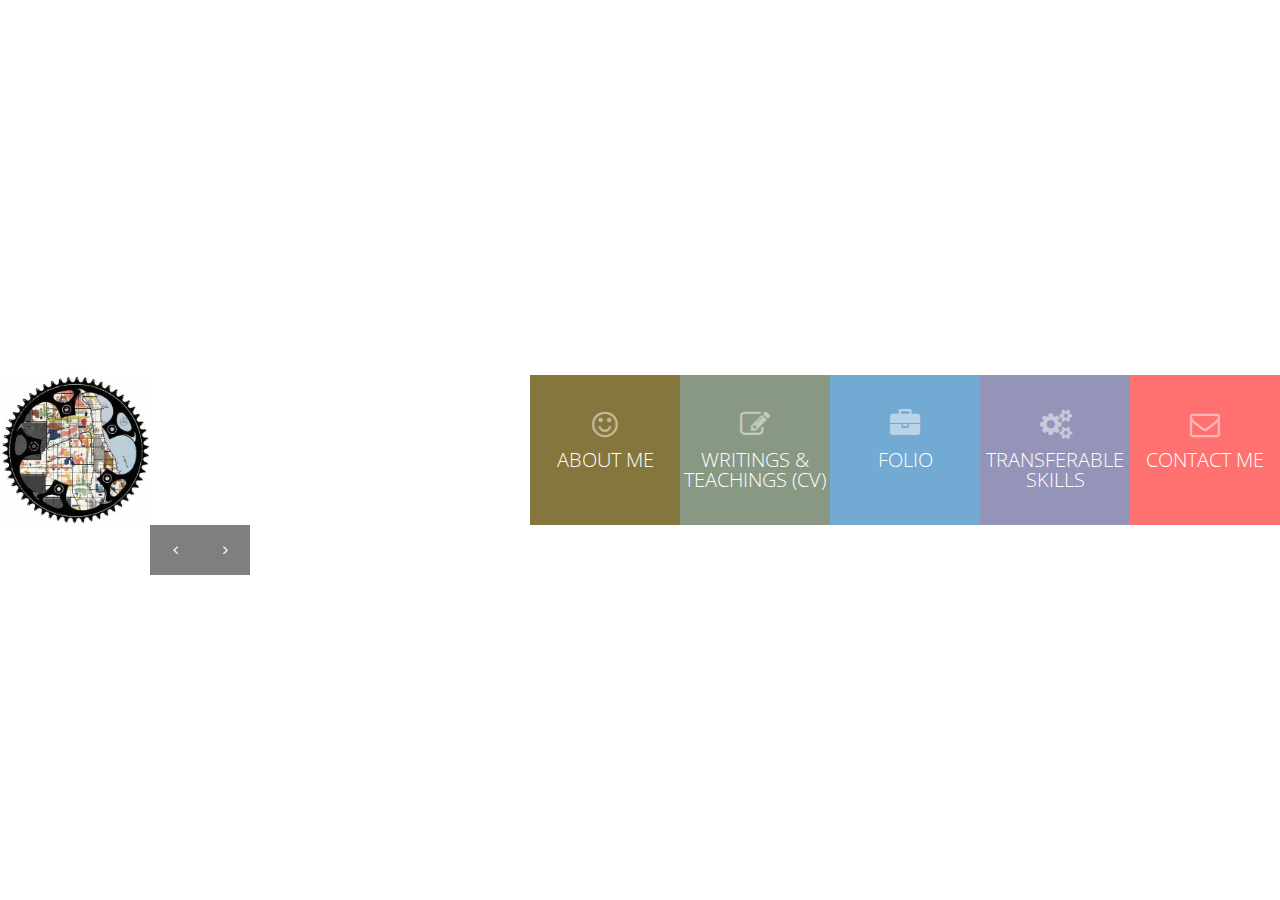
<file: index.html>
<!DOCTYPE html>
<html>
<head>
<meta http-equiv="Content-Type" content="text/html; charset=utf-8" />
<meta name="viewport" content="width=device-width, initial-scale=1.0, maximum-scale=1.0, user-scalable=no" />
<title>Nic Jay Aulston</title>

<!-- Stylesheet -->
<link rel="stylesheet" type="text/css" href="css/bootstrap.min.css" />
<link rel="stylesheet" type="text/css" href="css/bootstrap-responsive.min.css" />
<link rel="stylesheet" type="text/css" href="css/font-awesome.min.css" />
<link rel="stylesheet" type="text/css" href="css/style.css" />
<link rel="stylesheet" type="text/css" href="css/animations.css" />
<link rel="stylesheet" type="text/css" href="css/superslides.css" />
<link rel="stylesheet" type="text/css" href="css/flexslider.css" />
<link rel="stylesheet" type="text/css" href="css/masonry.css" />
<link rel="stylesheet" type="text/css" href="css/fancybox.css" />
<link rel="stylesheet" type="text/css" href="css/multicolor.css" />
<link rel="stylesheet" type="text/css" href="css/hexagon.css" />
<link rel="shortcut icon" href="img/Amaya.ico" />

<style>
/* Center the loader */
#fancybox-loading {
    background: #fff;
    padding: 0px;
    border-radius: 30px;
  }

#fancybox-loading:after {
    content:"Loading Please wait...";
    display: inline-block;
    color: #000;
    vertical-align: middle;
    padding: 10%;
    line-height: 20px;
  }

#fancybox-loading div {
  margin:auto;
  vertical-align: middle;
}

</style>
</head>
<body>

<!-- Logo -->
<div class="logo"><img src="img/logoFinal.jpg" alt="Logo" /></div>

<!-- Slider -->
<div id="slides">
  <ul class="slides-container">
    
    <!-- Slider Single Item -->
    <li><a href="#"><img src="img/back2copy.jpg" alt="Photo" /></a>
      <div class="slides-detail">
        <h1>NIC JAY <span>AULSTON</span></h1>
        <span class="lead">Innovative <strong>Urban</strong> Planner</span></div>
    </li>
    
    <!-- Slider Single Item -->
    <li><a href="#"><img src="img/writers-desk2.jpg" alt="Photo" /></a>
      <div class="slides-detail">
        <h1>NIC JAY <span>AULSTON</span></h1>
        <span class="lead">Imaginative <strong>Writer</strong> </span></div>
    </li>
    
<!-- Slider Single Item -->
    <li><a href="#"><img src="img/cloud.png" alt="Photo" /></a>
      <div class="slides-detail">
        <h1>NIC JAY <span>AULSTON</span></h1>
        <span class="lead">Visionary <strong>Policy</strong> Analyst</span></div>
    </li>

<!-- Slider Single Item -->
    <li><a href="#"><img src="img/KPI_Dashboard.png" alt="Photo" /></a>
      <div class="slides-detail">
        <h1>NIC JAY <span>AULSTON</span></h1>
        <span class="lead">Avant-Garde <strong>Data</strong> Scientist</span></div>
    </li>

    <!-- Slider Single Item -->
    <li><a href="#"><img src="img/back3copy.jpg" alt="Photo" /></a>
      <div class="slides-detail">
        <h1>NIC JAY <span>AULSTON</span></h1>
        <span class="lead">Artful <strong>Cartographer</strong> </span></div>
    </li>
  </ul>
  
  <!-- Slider Navigation -->
  <div class="slides-navigation"><a href="#" class="prev"><i class="icon-angle-left"></i></a> <a href="#" class="next"><i class="icon-angle-right"></i></a></div>
</div>

<!-- Pages Navigation -->
<div id="about" class="section"><a href="about.html">
  <div class="section-title"><i class="icon-smile"></i><strong>About Me</strong>
    <p><span></span></p>
  </div>
  </a></div>
<div id="services" class="section"><a href="writings.html">
  <div class="section-title"><i class="icon-edit"></i><strong>Writings & Teachings (CV)</strong>
    <p> <span> </span></p>
  </div>
  </a></div>
<div id="folio" class="section"><a href="folio.html">
  <div class="section-title"><i class="icon-briefcase"></i><strong>Folio</strong>
    <p> <span> </span></p>
  </div>
  </a></div>
<div id="blog" class="section"><a href="skills.html">
  <div class="section-title"><i class="icon-cogs"></i><strong>Transferable Skills</strong>
    <p> <span> </span></p>
  </div>
  </a></div>
<div id="contact" class="section"><a href="contact.html">
  <div class="section-title"><i class="icon-envelope-alt"></i><strong>Contact Me</strong>
    <p> <span> </span></p>
  </div>
  </a></div>

<!-- Scripts --> 
<script type="text/javascript" src="js/jquery-1.10.0.min.js"></script> 
<script type="text/javascript" src="js/bootstrap.min.js"></script> 
<script type="text/javascript" src="js/jquery.animate-enhanced.min.js"></script> 
<script type="text/javascript" src="js/jquery.easing.1.3.js"></script> 
<script type="text/javascript" src="js/jquery.superslides.min.js"></script> 
<script type="text/javascript" src="js/jquery.flexslider-min.js"></script> 
<script type="text/javascript" src="js/jquery.masonry.min.js"></script> 
<script type="text/javascript" src="js/jquery.fancybox.min.js"></script> 
<script type="text/javascript" src="js/jquery.nicescroll.min.js"></script> 
<script type="text/javascript" src="js/functions.js"></script>
</body>
</html>
</file>
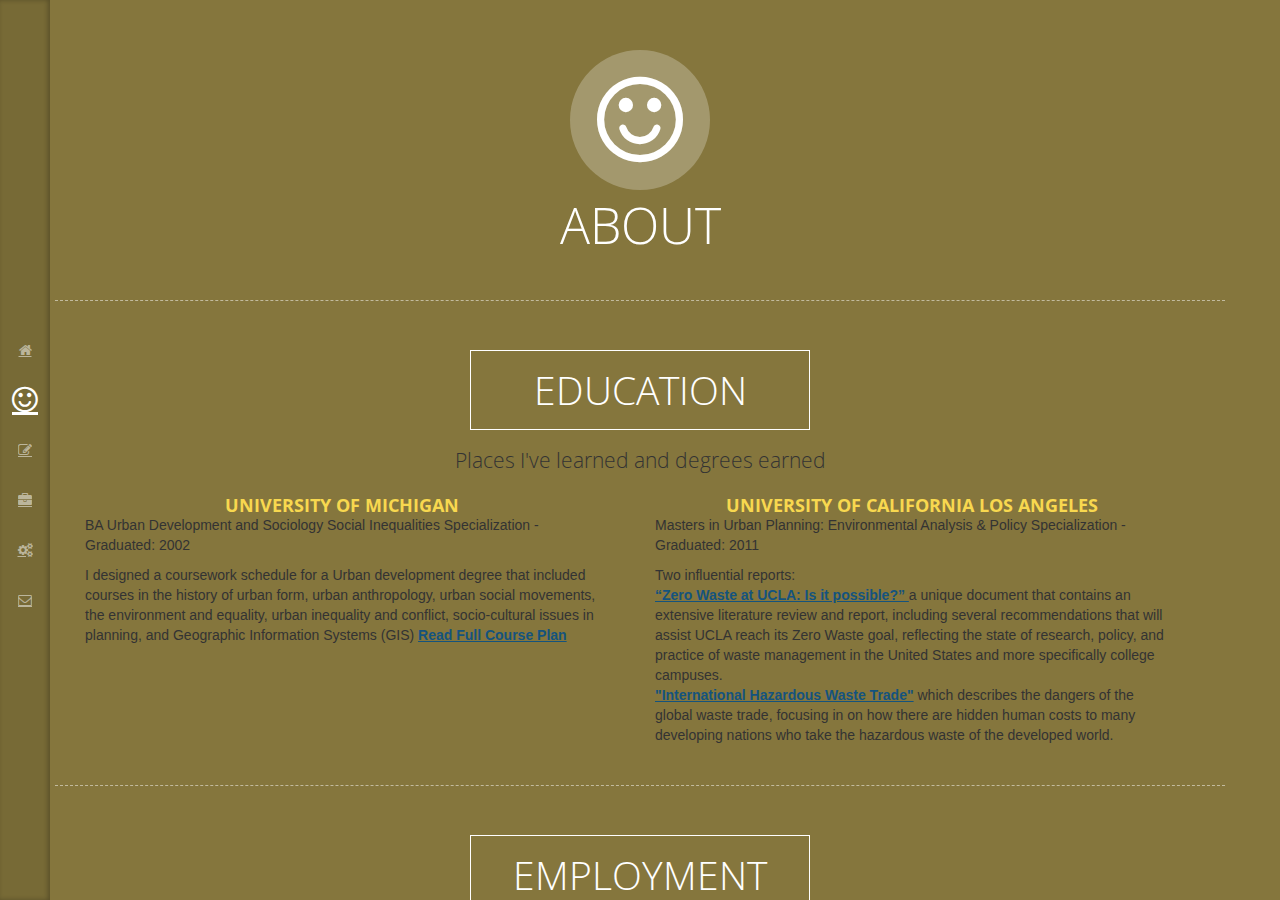
<file: about.html>
<!DOCTYPE html>
<html>
<head>
<meta http-equiv="Content-Type" content="text/html; charset=utf-8" />
<meta name="viewport" content="width=device-width, initial-scale=1.0, maximum-scale=1.0, user-scalable=no" />
<title>Nic Jay Aulston</title>

<!-- Stylesheet -->
<link rel="stylesheet" type="text/css" href="css/bootstrap.min.css" />
<link rel="stylesheet" type="text/css" href="css/bootstrap-responsive.min.css" />
<link rel="stylesheet" type="text/css" href="css/font-awesome.min.css" />
<link rel="stylesheet" type="text/css" href="css/style.css" />
<link rel="stylesheet" type="text/css" href="css/animations.css" />
<link rel="stylesheet" type="text/css" href="css/superslides.css" />
<link rel="stylesheet" type="text/css" href="css/flexslider.css" />
<link rel="stylesheet" type="text/css" href="css/masonry.css" />
<link rel="stylesheet" type="text/css" href="css/fancybox.css" />
<link rel="stylesheet" type="text/css" href="css/multicolor.css" />
<link rel="stylesheet" type="text/css" href="css/hexagon.css" />
<link rel="shortcut icon" href="img/Amaya.ico" />

<style>
/* Center the loader */
#fancybox-loading {
    background: #fff;
    padding: 0px;
    border-radius: 30px;
  }

#fancybox-loading:after {
    content:"Loading Please wait...";
    display: inline-block;
    color: #000;
    vertical-align: middle;
    padding: 10%;
    line-height: 20px;
  }

#fancybox-loading div {
  margin:auto;
  vertical-align: middle;
}

</style>
</head>
<body>

<!-- About Section -->
<div id="about" class="section section-expand">
  <div class="section-title"><i class="icon-smile"></i><strong>About</strong>
    <p> <span> </span></p>
  </div>
  
  <!-- About Me Content -->
  <div class="container">
    <hr />
    <h1 class="main-title">Education <span> </span></h1>
    <p class="lead">Places I've learned and degrees earned</p>
    <div class="row">
      
<div class="one-half">
    
              <center><h4>University of Michigan</h4></center>
              <p>BA Urban Development and Sociology Social Inequalities Specialization - Graduated: 2002</p>
                    
              <p>I designed a coursework schedule for a Urban development degree that included courses in the history of urban form, urban anthropology, urban social movements, the environment and equality, urban inequality and conflict, socio-cultural issues in planning, and Geographic Information Systems (GIS) <a href="https://www.academia.edu/20090717/Individual_Concentration_Program_University_of_Michigan_Urban_Development">Read Full Course Plan</a></p>
          </div>

          <div class="one-half">  
              <center><h4>University of California Los Angeles</h4></center>
              <p>Masters in Urban Planning: Environmental Analysis & Policy Specialization - Graduated: 2011</p>
                  
              <p>Two influential reports: 
              <br>  
              <a href="https://www.academia.edu/688426/Zero_Waste_at_UCLA">“Zero Waste at UCLA: Is it possible?” </a> a unique document that contains an extensive literature review and report, including several recommendations that will assist UCLA reach its Zero Waste goal, reflecting the state of research, policy, and practice of waste management in the United States and more specifically college campuses.
              <br> 
              <a href="https://www.academia.edu/688422/International_Hazardous_Waste_Trade">"International Hazardous Waste Trade"</a> which describes the dangers of the global waste trade, focusing in on how there are hidden human costs to many developing nations who take the hazardous waste of the developed world.</p>
          </div>
      </div>
    <!--</div> -->
    
    <hr />


    <h1 class="main-title">Employment<span> Experience </span></h1>
    <p class="lead">Traditional Work History</p>
    <div class="row">
      <div class="one-third">

                <!-- <div class="row-fluid"> -->
                <!--<div class="col-md-left"> -->
                  <!-- <article class="experience"> -->
                   
                      <h4>Bicis Del Pueblo</h4>

                      <p>Co-Founder / San Francisco, CA / 2013 - Current</p>

                      <p>As co-founder of Bicis Del Pueblo I have been part of the complete build of the project. Bicis Del Pueblo is a community-based bike project that works towards providing low-income youth and families in the Excelsior District with the knowledge, tools and resources to incorporate bicycle into their everyday lives. I am a bike mechanic who has developed our curriculum, website, social media presence, program design, organizational structure, advisory committee, and project management. We have had tremendous outcomes and continue to plan to expand our efforts and reach more underserved communities in San Francisco.</p>
                  </div>

            <!-- <div class="row-fluid"> -->
                <!--<div class="col-md-left"> -->
                  <!-- <article class="experience"> -->
<div class="one-third">
                      <h4>MappingtheBayArea.com</h4>

                      <p>Founder / San Francisco, CA / March 2015 - Current</p>
                    
                      <p>Conceived, designed, and built <a href="http://www.mappingthebayarea.com">Mapping the Bay Area</a>. This site is intended to be the dribble of mapping projects. A place for mappers to share their projects and use their talents to have a further reach of influence. Too often maps are created for a limited audience, a class, a policy project, a presentation, a conference, a book, or a community meeting and is never made available for the wider public. I made this site to enhance the potential of the mapping community.</p>
                 
</div>
                  <!-- <div class="row-fluid"> -->
                <!--<div class="col-md-left"> -->
                  <!-- <article class="experience"> -->
             <div class="one-third">
                      <h4>Urban Strategies Council</h4>

                       <p>Research Associate / Oakland, CA / 2013 - 2015</p>
                    
        <p>
        •  Co-Author of <a href="https://www.acgov.org/edenareavision/documents/EALICommunityProfile.pdf">the Eden Area Community Profile Report. </a> Oversaw the creation of the environmental, housing, crime, and health sections.<br>
        • Developed the <a href="http://www.arcgis.com/apps/SummaryViewer/index.html?appid=1ee0b7e1c6da4c7786e7a3c1ba860b2c">Oakland Sustainable Neighborhoods Initiative (OSNI) Maps</a><br>
        • Oversaw the data analysis for the programing for Opportunity Youth/Transition Youth ("youth in transition," "transition age youth," "youth aging out") on pathways to stabilization, education, and job training and placement.<br>
        • Created a new method of interactive data visualization mapping to present the concentrations of those receiving governmental benefits in the <a href="http://www.arcgis.com/apps/PublicInformation/index.html?appid=bfdbd96a560f4aa581966f3af2c42bd4&amp;extent=-122.6215,37.4344,-121.5311,38.1085">City of Oakland.</a><br>
        • Developed an immersive map for the Oakland Sustainable Neighborhoods Initiative (OSNI)<a href="https://www.academia.edu/19586232/Oakland_Sustainable_Neighborhood_Initiative_OSNI_Interactive_Map_Moving_Beyond_Paper_Maps">Full Map</a><br>
        • Created a tool for low-income individuals and families to find the closest free income tax preparation site from the <a href="http://www.arcgis.com/apps/LocalPerspective/index.html?appid=17c9230c6e5043b5b63f275324636e7c">VITA/EITC program.</a><br>
        • Created a <a href="https://www.academia.edu/19591994/Electronic_Benefits_Transfer_Service_Charges_in_Alameda_County_California_A_Geographic_Analysis_of_the_Inequitable_Service_Charges">interactive web map and report </a> that makes it easier for EBT clients to find the closest location that accepts EBT benefits without changing a fee.<br>
        • Updated the Boys and Men of Color fact sheet, which included data on workforce engagement, involvement in the criminal justice system, and community and family health.<br>
        • Completed a minimum wage study identifying and comparing city and county programs to the City of Oakland</p>
                  
                </div>

<div class="one-third">
                <h4>Blackstone Bicycle Works</h4>
                       <p>Volunteer / Chicago, IL / 2012</p>
                    
                      <p>This experience planted the seed for my current efforts in building the foundation for Bicis Del Pueblo. I worked as a bicycle mechanic and instructed underserved neighborhood youth (9-16 years old) on the mechanical skills necessary to build and repair bicycles. There was a powerful message in experiencing the power that a safe place to repair bicycles can have on youth from different back grounds.</p>
                 
                </div>

<div class="one-third">
                
                    <h4>Univeristy of California Los Angeles</h4>
                     <p>Teaching Assistant Intro to GIS / Los Angeles, CA / 2009 - 2011</p>
                  
                    <p>As the teaching assistant for the Into to GIS course I was in charge of updating and designing the curriculum. I also was responsible for delivering class lectures and guiding the lab assignments using mapping to conduct analysis.<br>
                    I leveraged my knowledge of social issues, programs, data resources, and statistical analysis of various planning issues to teach, supply technical support and assistance, and critique the student projects on environmental issues, barriers to homeownership, and affordable housing development.<br>
                    In addition I taught GIS to Los Angeles teachers interested in geographic inequities. I supplied them the technical knowledge and resources about GIS and assisted them in designing a curriculum that could be used in the high school classroom that emphasized the the importance of making maps personal and clear for the intended audience.</p>
                
                </div>
            
<div class="one-third">

                    <h4>University of California, Los Angeles, BruinCorps</h4>
                     <p>America Counts Tutor / Los Angeles, CA / September 2009 - June 2010</p>
                  
                    <p>I got to tutor and mentor 6th, 7th, & 8th grade students in math in the classroom and after school. For me efforts I was awarded BruinCorps Member of the Year for most accomplished corps member of 2009</p>
          
                </div>

          <div class="one-third">
                    <h4>Peace Corps: Honduras, Central America</h4>
                     <p>Municipal Development Volunteer / Camasca, Intibucá / February 2003 - August 2005</p>
                  
                    <p>It is difficult to fully capture the depth and variety of experiences of the Peace Corps, but to summarize the traditional work; I conducted independent research and developed a step-by-step manual, in Spanish, on how to use GIS and Global Positioning System (GPS) technologies to improve the management of local statistical, physical, and geographic data. I trained the extension workers of the Food and Agriculture Organization of the United Nations (FAO) in how to use mapping to assist their effort to improve agricultural yields in rural Honduras<br>
                    Most of my time went to working on designing and presenting citizen participation charrettes to more than 300 community members and training extension workers, high school students, and teachers how to give the workshop.<br>
                    Lastly, I took the challenge of using my planning knowledge to teach local teachers and students how to create, manage, monitor, budget, and evaluate development projects.</p>
               
                </div>
</div>


<!--<hr /> -->
    <!-- <div class="flexslider"> 
      
      <!-- About Profile Carousel 
      <ul class="thumbnails slides">


      <div class="span6 offset3">
        <p class="text-center margin-bottom">Lorem ipsum dolor sit amet, consectetuer <a href="#">adipiscing elit</a>, sed diam nonummy nibh euismod tincidunt ut laoreet dolore magna aliquam erat volutpat. Ut wisi enim ad minim veniam, quis nostrud exerci tation ullamcorper suscipit lobortis nisl ut aliquip ex ea <strong>commodo consequat</strong>. Duis autem vel eum iriure dolor in hendrerit in vulputate velit esse molestie consequat.</p>
      </div>
    </div> -->

    <!-- <div class="flexslider"> 
      
      <!-- About Profile Carousel 
      <ul class="thumbnails slides">
        
        <!-- About Profile Detail 
        <li>
          <div class="thumbnail">
            <h3>Susan <span>Meattr</span></h3>
            <img src="img/profile1.jpg" alt="About" class="thumb" />
            <div class="thumbnail-detail">
              <h5>Web Designer</h5>
              <p>Sed augue lorem, <strong>dignissim eget</strong> bibendum vitae, scelerisque eget justo scelerisque</p>
            </div>
            <div class="social-links"><a href="#" class="btn"><i class="icon-facebook"></i></a><a href="#" class="btn"><i class="icon-twitter"></i></a><a href="#" class="btn"><i class="icon-google-plus"></i></a><a href="#" class="btn"><i class="icon-pinterest"></i></a></div>
          </div>
        </li>
        
        <!--  About Profile Detail 
        <li>
          <div class="thumbnail">
            <h3>Ally <span>Holland</span></h3>
            <img src="img/profile7.jpg" alt="About" class="thumb" />
            <div class="thumbnail-detail">
              <h5>Developer</h5>
              <p>Sed augue lorem, <strong>dignissim eget</strong> bibendum vitae, scelerisque eget justo scelerisque</p>
            </div>
            <div class="social-links"><a href="#" class="btn"><i class="icon-facebook"></i></a><a href="#" class="btn"><i class="icon-twitter"></i></a><a href="#" class="btn"><i class="icon-google-plus"></i></a><a href="#" class="btn"><i class="icon-pinterest"></i></a></div>
          </div>
        </li>
      </ul>

    </div> -->

    <hr />
    
    
    <!-- About ADV 
    <div class="hero-unit text-center">
      <h2>efficiency and <span>reliability</span></h2>
      <p class="lead">This is a simple hero unit, a simple jumbotron-style component for calling extra attention</p>
      <a class="btn btn-large">Ask your Question</a></div>
  </div> -->

</div>

<!-- Switch Section -->
<div class="switch-section">
  <p class="switch-section-cont">
    <a href="index.html" class="section-home"><span class="icon-home"></span></a>
    <a href="about.html" class="section-about  active"><span class="icon-smile"></span></a>
    <a href="writings.html" class="section-services"><span class="icon-edit"></span></a>
    <a href="folio.html" class="section-folio"><span class="icon-briefcase"></span></a>
    <a href="skills.html" class="section-blog"><span class="icon-cogs"></span></a>
    <a href="contact.html" class="section-contact"><span class="icon-envelope-alt"></span></a></p>
</div>
<a href="#" class="section-close">×</a> 

<!-- Scripts --> 
<script type="text/javascript" src="js/jquery-1.10.0.min.js"></script> 
<script type="text/javascript" src="js/bootstrap.min.js"></script> 
<script type="text/javascript" src="js/jquery.animate-enhanced.min.js"></script> 
<script type="text/javascript" src="js/jquery.easing.1.3.js"></script> 
<script type="text/javascript" src="js/jquery.superslides.min.js"></script> 
<script type="text/javascript" src="js/jquery.flexslider-min.js"></script> 
<script type="text/javascript" src="js/jquery.masonry.min.js"></script> 
<script type="text/javascript" src="js/jquery.fancybox.min.js"></script> 
<script type="text/javascript" src="js/jquery.nicescroll.min.js"></script> 
<script type="text/javascript" src="js/functions.js"></script>
</body>
</html>
</file>
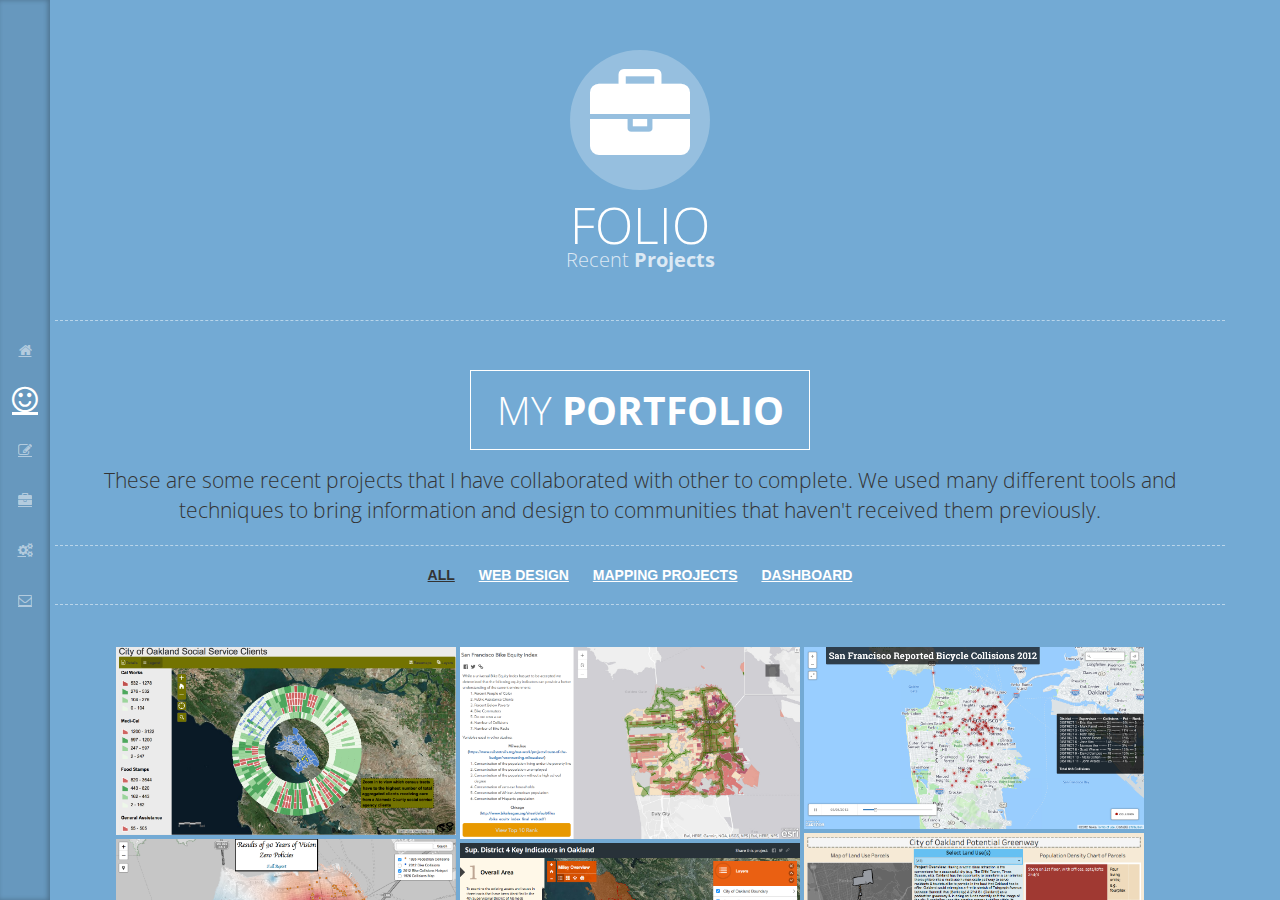
<file: folio.html>
<!DOCTYPE html>
<html>
<head>
<meta http-equiv="Content-Type" content="text/html; charset=utf-8" />
<meta name="viewport" content="width=device-width, initial-scale=1.0, maximum-scale=1.0, user-scalable=no" />
<title>Nic Jay Aulston</title>

<!-- Stylesheet -->
<link rel="stylesheet" type="text/css" href="css/bootstrap.min.css" />
<link rel="stylesheet" type="text/css" href="css/bootstrap-responsive.min.css" />
<link rel="stylesheet" type="text/css" href="css/font-awesome.min.css" />
<link rel="stylesheet" type="text/css" href="css/style.css" />
<link rel="stylesheet" type="text/css" href="css/animations.css" />
<link rel="stylesheet" type="text/css" href="css/superslides.css" />
<link rel="stylesheet" type="text/css" href="css/flexslider.css" />
<link rel="stylesheet" type="text/css" href="css/masonry.css" />
<link rel="stylesheet" type="text/css" href="css/fancybox.css" />
<link rel="stylesheet" type="text/css" href="css/multicolor.css" />
<link rel="stylesheet" type="text/css" href="css/hexagon.css" />
<link rel="shortcut icon" href="img/Amaya.ico" />

<style>
/* Center the loader */
#fancybox-loading {
    background: #fff;
    padding: 0px;
    border-radius: 30px;
  }

#fancybox-loading:after {
    content:"Loading Please wait...";
    display: inline-block;
    color: #000;
    vertical-align: middle;
    padding: 10%;
    line-height: 20px;
  }

#fancybox-loading div {
  margin:auto;
  vertical-align: middle;
}

</style>
</head>
<body>

<!-- Portoflio Section -->
<div id="folio" class="section section-expand">
  <div class="section-title"><i class="icon-briefcase"></i><strong>Folio</strong>
    <p>Recent <span>Projects</span></p>
  </div>
  
  <!-- Portoflio Content -->
  <div class="container">
    <hr />
    <h1 class="main-title">My <span>Portfolio</span></h1>
    <p class="lead">These are some recent projects that I have collaborated with other to complete. We used many different tools and techniques to bring information and design to communities that haven't received them previously.</p>
    
    <!-- Filter -->
    <div id="folio-filters" class="filter">
      <p><a href="#" data-filter="*" class="active">All</a>
        <a href="#" data-filter=".webdesign">Web Design</a>
        <a href="#" data-filter=".mapping">Mapping Projects</a>
        <a href="#" data-filter=".dashboard">Dashboard</a></p>
    </div>
    
    <!-- Portfolio Masonry -->
    <div class="masonry"> 
      
      <!-- 1. Oakland Ring Map -->
      <div class="item mapping"><img src="img/OaklandRingMap.png" alt="Portfolio" class="thumb" /><span class="view">+</span> 
        
        <!-- Portfolio Single Description -->
        <div class="item-detail">
          <h2>Oakland<span> Ring Map</span></h2>
          <em class="date">Click Image for Interactive Map</em> 

<div id="loader" style="display: none"></div>

          <a  data-fancybox class="view-fancybox" data-fancybox-type="iframe" width="100%" height="450px" frameborder="0" id="loaders" href="http://www.arcgis.com/apps/PublicInformation/index.html?appid=bfdbd96a560f4aa581966f3af2c42bd4&extent=-122.702,38.055,-122.165,38.059&level=9" data-fancybox-group="gallery">

          <img src="img/OaklandRingMap.png" alt="Portfolio" />

          </a>
          <p class="lead"> <a href="https://www.academia.edu/35798186/The_City_of_Oakland_California_Ring_Map_of_Social_Services">See Full Report</a> / <a href="http://www.arcgis.com/apps/PublicInformation/index.html?appid=bfdbd96a560f4aa581966f3af2c42bd4&amp;extent=-122.6215,37.4344,-121.5311,38.1085">See Full Map</a>

Project Summary: This project was designed with the explicit purpose of developing a method to show the different concentrations of the social service clients in the City of Oakland. The ability to display a number of variables into one comprehensive map has troubled geographic scientists for decades. Using a ring technique we were able to present all of the information in a single map, which is easy for the audience to meaningfully interpret.

          <a href="https://www.academia.edu/35798186/The_City_of_Oakland_California_Ring_Map_of_Social_Services">See Full Report</a> / <a href="http://www.arcgis.com/apps/PublicInformation/index.html?appid=bfdbd96a560f4aa581966f3af2c42bd4&amp;extent=-122.6215,37.4344,-121.5311,38.1085">See Full Map</a></p>
          <span class="item-close">×</span>

      </div>
      </div>
      
<!-- 2. Bike Equity Index -->
      <div class="item mapping"><img src="img/BEI.png" alt="Portfolio" class="thumb" /><span class="view">+</span> 
        
        <!-- Portfolio Single Description -->
        <div class="item-detail">
          <h2>Bike Equity <span>Index</span></h2>
          <em class="date">Click Image for Interactive Map</em> 

<div id="loader" style="display: none"></div>

          <a  data-fancybox class="view-fancybox" data-fancybox-type="iframe" width="100%" z-index="40" height="450px" frameborder="0" id="loaders" href="http://www.arcgis.com/apps/GeoList/index.html?appid=acb84338b37847f583570e07df8ff9ff&amp;extent=-122.4877,37.7785,-122.465372,37.812759&zoom=true&previewImage=false&scale=true&disable_scroll=true&theme=light" data-fancybox-group="gallery" >

          <img src="img/BEI.png" alt="Portfolio" />

          </a>
          <p class="lead"><a href="https://www.academia.edu/35798186/The_City_of_Oakland_California_Ring_Map_of_Social_Services">See Full Report</a> / <a href="http://www.arcgis.com/apps/PublicInformation/index.html?appid=bfdbd96a560f4aa581966f3af2c42bd4&amp;extent=-122.6215,37.4344,-121.5311,38.1085">See Full Map</a> 

            Project Summary: In order to find existing inequalities in biking infrastructure I build a model that provides insight into the geographic distribution.  This will help inform policy makers as they determine how to invest the increased funding for bicycle infrastructure and hopefully guide them away from amplifying the current uneven outcomes.

          <a href="https://www.academia.edu/35798186/The_City_of_Oakland_California_Ring_Map_of_Social_Services">See Full Report</a> / <a href="http://www.arcgis.com/apps/PublicInformation/index.html?appid=bfdbd96a560f4aa581966f3af2c42bd4&amp;extent=-122.6215,37.4344,-121.5311,38.1085">See Full Map</a></p>
          <span class="item-close">×</span>
      
      </div>
      </div>
      
      <!-- 3. SF Collisions People -->
      <div class="item mapping"><img src="img/Collisions.png" alt="Portfolio" class="thumb" /><span class="view">+</span> 
        
        <!-- Portfolio Single Description -->
        <div class="item-detail">
          <h2>SF Bike <span>Collisions</span></h2>
          <em class="date">Click Image for Interactive Map</em> 

<div id="loader" style="display: none"></div>

          <a  data-fancybox class="view-fancybox" data-fancybox-type="iframe" width="100%" z-index="40" height="450px" frameborder="0" id="loaders" href="https://naulston.cartodb.com/viz/0e768014-466f-11e4-a794-0e853d047bba/embed_map" allowfullscreen webkitallowfullscreen mozallowfullscreen oallowfullscreen msallowfullscreen data-fancybox-group="gallery" >

          <img src="img/Collisions.png" alt="Portfolio" />

          </a>
          <p class="lead"> <a href="https://www.academia.edu/28269420/Eliminating_Bicycle_Collisions_Vision_Zero_in_the_City_of_San_Francisco">See Full Report</a> / <a href="https://naulston.cartodb.com/viz/0e768014-466f-11e4-a794-0e853d047bba/embed_map">See Full Map</a>

            Project Summary: In an attempt to reduce the 1.7 reported collisions per day involving a cyclist in the City of San Francisco, we developed this interactive map, in alignment with the city’s policy for eliminating collisions between motorist and cyclists, for cyclists to show them where the most reported collisions have occurred.  They can take this information and change their behavior and patterns of cycling as a way to avoid the most dangerous locations.<br>
            
            In an attempt to reduce the 1.7 reported collisions per day involving a cyclist in the City of San Francisco, we developed this interactive map that can assist engineers, scientists, planners, politicians, and citizens design streets that are less confusing, hectic, and most significantly dangerous for those that try to negotiate them.

          <a href="https://www.academia.edu/28269420/Eliminating_Bicycle_Collisions_Vision_Zero_in_the_City_of_San_Francisco">See Full Report</a> / <a href="https://naulston.cartodb.com/viz/0e768014-466f-11e4-a794-0e853d047bba/embed_map">See Full Map</a></p>
          <span class="item-close">×</span>
      
      </div>
      </div>
      
      <!-- 4. Oakland Greenway -->
      <div class="item dashboard"><img src="img/Dashboard.png" alt="Portfolio" class="thumb" /><span class="view">+</span> 
        
        <!-- Portfolio Single Description -->
        <div class="item-detail">
          <h2>Oakland <span>Greenway</span></h2>
          <em class="date">Click Image for Interactive Dashboard</em> 

<div id="loader" style="display: none"></div>

          <a  data-fancybox class="view-fancybox" data-fancybox-type="iframe" width="100%" z-index="40" height="550px" frameborder="0" id="loaders" href="https://public.tableau.com/views/GreenwayParcelFronts2/GreenwayDashboard?:showVizHome=no&:embed=true&publish=yes" data-fancybox-group="gallery" >

          <img src="img/Dashboard.png" alt="Portfolio" />

          </a>
          <p class="lead"><a href="">See Full Report</a> / <a href="https://public.tableau.com/views/GreenwayParcelFronts2/GreenwayDashboard?:showVizHome=no&:embed=true&publish=yes">See Full Dashboard</a>

            Project Summary: A Proposal to transform a carcentric boulevard into a world class attraction in the heart of Oakland. This examination looks at the land uses that buttress Broadway Avenue as a way to analyze the impact that could come from shutting down the street to car traffic and opening up the corridor to multiple modes of transit and more retail space.

            <a href="">See Full Report</a> / <a href="https://public.tableau.com/views/GreenwayParcelFronts2/GreenwayDashboard?:showVizHome=no&:embed=true&publish=yes">See Full Dashboard</a></p>
          <span class="item-close">×</span>
      
      </div>
      </div>
      
      <!--  21. 1826 vs. 2012 Collisions Map  -->
      <div class="item mapping"><img src="img/1826_vision_zero.png" alt="Portfolio" class="thumb" /><span class="view">+</span> 
        
        <!-- Portfolio Single Description -->
        <div class="item-detail">
          <h2>Vision <span>Zero</span></h2>
          <em class="date">Click Image for Interactive Map</em> 

<div id="loader" style="display: none"></div>

          <a  data-fancybox class="view-fancybox" data-fancybox-type="iframe" width="100%" z-index="40" height="550px" frameborder="0" id="loaders" href="http://naulston.github.io/collisions/" data-fancybox-group="gallery" >

            <img src="img/1826_vision_zero2.png" alt="Portfolio" />

          </a>
          <p class="lead"><a href="https://www.academia.edu/37426658/1826_Vision_Zero">Read Full Report</a> / <a href="http://naulston.github.io/collisions/">See Full Map</a>

          Project Summary: Vision Zero has become the new sensation for street safety advocates, but is it a new concept? In 1826, Dr. Miller McClintock surveyed the streets of San Francisco and came to some strikingly familiar recommendations to the ideals touted by today's modern Vision Zero champions. This report looks to see if we are just going to painfully continue to invest resources into the same recommendations or actually give teeth to the safe streets movement and provide the necessary resources to achieve the goal we all deserve.
          
          <a href="https://www.academia.edu/37426658/1826_Vision_Zero">Read Full Report</a> / <a href="http://naulston.github.io/collisions/">See Full Map</a></p>
          <span class="item-close">×</span>
      
      </div>
      </div>

      <!--  5. Miley Map-->
      <div class="item mapping"><img src="img/Miley_Map.png" alt="Portfolio" class="thumb" /><span class="view">+</span> 
        
        <!-- Portfolio Single Description -->
        <div class="item-detail">
          <h2>Miley <span>Map</span></h2>
          <em class="date">Click Image for Interactive Map</em> 

<div id="loader" style="display: none"></div>

          <a  data-fancybox class="view-fancybox" data-fancybox-type="iframe" width="100%" z-index="40" height="550px" frameborder="0" id="loaders" href="http://www.arcgis.com/apps/MapSeries/index.html?appid=fd38af165f9c449283a60b0308e75c5f&amp;extent=-122.46,37.62,-122.01,37.91" data-fancybox-group="gallery" >

          <img src="img/Miley_Map.png" alt="Portfolio" />

          </a>
          <p class="lead"> <a href="">See Full Report</a> / <a href="https://www.arcgis.com/apps/MapSeries/index.html?appid=fd38af165f9c449283a60b0308e75c5f">See Full Map</a>

            Project Summary: To examine the existing assets and issues in three tracts that have been identified in the 4th Supervisorial District of Alameda County we created a series of maps that present the key indicators identified by Supervisor Miley. These highlighted tracts have been targeted for additional resources in order to improve the current outcomes. These interactive maps allow users to examine the current situation and deploy the appropriate resources.<br>
                <br>
          <h2>Key Indicators for each map:</h2><br>
  <p>∙ Churches<br></P>
  ∙ Crime hotspots<br>
  ∙ Liquor Stores<br>
  ∙ Major land owners<br>
  ∙ Private Schools<br>
  ∙ Public Schools<br>
  ∙ Vacant Commercial<br>
  ∙ Vacant Residential<br>
  ∙ Violent crimes<br>
              </p>

          <a href="">See Full Report</a> / <a href="https://www.arcgis.com/apps/MapSeries/index.html?appid=fd38af165f9c449283a60b0308e75c5f">See Full Map</a>
          <span class="item-close">×</span>
      
      </div>
      </div>
      
      <!--  6. OSNI  -->
      <div class="item mapping"><img src="img/OSNIScreen.png" alt="Portfolio" class="thumb" /><span class="view">+</span> 
        
        <!-- Portfolio Single Description -->
        <div class="item-detail">
          <h2>OSNI <span>Map</span></h2>
          <em class="date">Click Image for Interactive Map</em> 

<div id="loader" style="display: none"></div>

          <a  data-fancybox class="view-fancybox" data-fancybox-type="iframe" width="100%" z-index="40" height="550px" frameborder="0" id="loaders" href="http://www.arcgis.com/apps/SummaryViewer/index.html?appid=1ee0b7e1c6da4c7786e7a3c1ba860b2c&extent=-122.263723,37.76019,-122.204889,37.791976" data-fancybox-group="gallery" >

          <img src="img/OSNIScreen.png" alt="Portfolio" />

          </a>
          <p class="lead"> <a href="https://www.academia.edu/19586232/Oakland_Sustainable_Neighborhood_Initiative_OSNI_Interactive_Map_Moving_Beyond_Paper_Maps">Read Full Report</a> / <a href="https://www.arcgis.com/apps/SummaryViewer/index.html?appid=1ee0b7e1c6da4c7786e7a3c1ba860b2c">See Full Map</a>

            Project Summary: This interactive map was designed to examine the potential impact of the Bus Rapid Transit Line (BRT) in East Oakland, CA. It was created for The Oakland Sustainable Neighborhood Initiative (OSNI), which was convened to examine the impact of the purposed BRT line along the International Boulevard, between Lake Merritt and 109th Avenue. This resource goes beyond the typical paper maps and allows the user to interact with the information and understand the different variables, such as, land use, ownership, and crime that capture some of the on-the-ground phenomenon.

          <a href="https://www.academia.edu/19586232/Oakland_Sustainable_Neighborhood_Initiative_OSNI_Interactive_Map_Moving_Beyond_Paper_Maps">Read Full Report</a> / <a href="https://www.arcgis.com/apps/SummaryViewer/index.html?appid=1ee0b7e1c6da4c7786e7a3c1ba860b2c">See Full Map</a></p>
          <span class="item-close">×</span>
      
      </div>
      </div>

      <!--  7. EBT Map  -->
      <div class="item mapping"><img src="img/EBTSite.png" alt="Portfolio" class="thumb" /><span class="view">+</span> 
        
        <!-- Portfolio Single Description -->
        <div class="item-detail">
          <h2>EBT <span>Map</span></h2>
          <em class="date">Click Image for Interactive Map</em> 

<div id="loader" style="display: none"></div>

          <a  data-fancybox class="view-fancybox" data-fancybox-type="iframe" width="100%" z-index="40" height="550px" frameborder="0" id="loaders" href="http://naulston.github.io/Alameda_EBT_Map/" data-fancybox-group="gallery" >

            <img src="img/EBTSite.png" alt="Portfolio" />

          </a>
          <p class="lead"><a href="https://www.academia.edu/19591994/Electronic_Benefits_Transfer_Service_Charges_in_Alameda_County_California_A_Geographic_Analysis_of_the_Inequitable_Service_Charges">Read Full Report</a> / <a href="http://naulston.github.io/Alameda_EBT_Map/">See Full Map</a>

          Project Summary: Individuals and families on governmental assistance attempt to make every dollar that they are allocated stretch to freed clothes, and house their families.
          <a href="http://calreinvest.org/system/resources/W1siZiIsIjIwMTQvMDMvMjQvMjFfNDJfMTRfODQxXzE5X01pbGxpb2 5fQVRNX0ZlZV9DUkNfUmVwb3J0Xy5wZGYiXV0/19%20Million%20ATM%20Fee%20%28CRC%20Report% 29.pdf">CRC found that $19 million in the State of California of EBT resources was used on ATM fees</a>. <br>
          Locally, Alameda County lost $60,000 in CalWorks funds a month ($720,000 in the year) to ATM fees. These funds could have benefited the local the local business that the clients frequent and not the banking system.
          
          <a href="https://www.academia.edu/19591994/Electronic_Benefits_Transfer_Service_Charges_in_Alameda_County_California_A_Geographic_Analysis_of_the_Inequitable_Service_Charges">Read Full Report</a> / <a href="http://naulston.github.io/Alameda_EBT_Map/">See Full Map</a></p>
          <span class="item-close">×</span>
      
      </div>
      </div>

      <!--  8. VITA Sites  -->
      <div class="item mapping"><img src="img/VITASite.png" alt="Portfolio" class="thumb" /><span class="view">+</span> 
        
        <!-- Portfolio Single Description -->
        <div class="item-detail">
          <h2>VITA/EITC <span>Site Map</span></h2>
          <em class="date">Click Image for Interactive Dashboard</em> 

<div id="loader" style="display: none"></div>

          <a  data-fancybox class="view-fancybox" data-fancybox-type="iframe" width="100%" z-index="40" height="550px" frameborder="0" id="loaders" href="http://www.arcgis.com/apps/LocalPerspective/index.html?appid=17c9230c6e5043b5b63f275324636e7c" data-fancybox-group="gallery" >

          <img src="img/VITASite.png" alt="Portfolio" />

          </a>
          <p class="lead"><a href=" ">Read Full Report</a> / <a href="http://www.arcgis.com/apps/LocalPerspective/index.html?appid=17c9230c6e5043b5b63f275324636e7c">See Full Map</a>

            Project Summary: The costs associated with private income tax preparation render them inaccessible to low-income individuals and families. We designed a map that allows tax payers in the City of Oakland to see the locations of where they can get their taxes prepared for free. The map was also developed to be easily embedded in website of any partnering organizations.

          <a href=" ">Read Full Report</a> / <a href="http://www.arcgis.com/apps/LocalPerspective/index.html?appid=17c9230c6e5043b5b63f275324636e7c">See Full Map</a></p>
          <span class="item-close">×</span>
      
      </div>
      </div>

      <!--  9. Oakland Land Use  -->
      <div class="item mapping"><img src="img/OaklandLandUse.png" alt="Portfolio" class="thumb" /><span class="view">+</span> 
        
        <!-- Portfolio Single Description -->
        <div class="item-detail">
          <h2>Oakland <span>Land Use Map</span></h2>
          <em class="date">Click Image for Interactive Map</em> 

<div id="loader" style="display: none"></div>

          <a  data-fancybox class="view-fancybox" data-fancybox-type="iframe" width="100%" z-index="40" height="550px" frameborder="0" id="loaders" href="http://www.arcgis.com/apps/CompareAnalysis/index.html?appid=7ab9fe2121fb40f39144d44dbe8ce053&extent=-122.315166,37.708599,-122.124965,37.865967" data-fancybox-group="gallery" >

          <img src="img/OaklandLandUse.png" alt="Portfolio" />

          </a>
          <p class="lead"><a href=" ">Read Full Report</a> / <a href="http://www.arcgis.com/apps/SummaryViewer/index.html?appid=3544382ab4ce4153b32a5b7cc8c43943">See Full Map</a>

            Project Summary: City Council District representatives serve the residents in a specific geographic area.  These geographies are drawn with different motivations, but the elected officials still have the responsibility to have the best interests of their constituents in mind in their decision making process. The interactive Oakland Land Use Map provides a tool for politicians, governmental agencies, and the public to examine the concentrations of land use types through the city.  The map presents a count of parcels that have been assigned for the different types of land uses; Commercial, Exempt, Industrial, Institutional, Residential, Unknown, and Vacant parcels. Each district was ranked by the count and area dedicated to each land use type. A user can see the number of parcels for each use type at different zoom levels on the map. This map is a powerful tool and was designed for ease of use and understanding.

          <a href=" ">Read Full Report</a> / <a href="http://www.arcgis.com/apps/SummaryViewer/index.html?appid=3544382ab4ce4153b32a5b7cc8c43943">See Full Map</a></p>
          <span class="item-close">×</span>
      
      </div>
      </div>


<!--  10. Mosswood Park Access  -->
      <div class="item mapping"><img src="img/Dasymetric_SidebySide.png" alt="Portfolio" class="thumb" /><span class="view">+</span> 
        
        <!-- Portfolio Single Description -->
        <div class="item-detail">
          <h2>Mosswood <span>Park Access</span></h2>
          <em class="date">Click Image for Interactive Map</em> 

<div id="loader" style="display: none"></div>

          <a  data-fancybox class="view-fancybox" data-fancybox-type="iframe" width="100%" z-index="40" height="550px" frameborder="0" id="loaders" href="http://www.arcgis.com/apps/CompareAnalysis/index.html?appid=7ab9fe2121fb40f39144d44dbe8ce053" data-fancybox-group="gallery" >

          <img src="img/Dasymetric_SidebySide.png" alt="Portfolio" />

          </a>
          <p class="lead"><a href="https://www.academia.edu/27614103/Advanced_Dasymetric_Mapping_Model_A_Case_Study_for_Park_Access">Read Full Report </a> / <a href="http://www.arcgis.com/apps/SummaryViewer/index.html?appid=3544382ab4ce4153b32a5b7cc8c43943">See Full Map</a>

            Project Summary: This is a side-by-side comparative view of four different population distribution models. Our Advanced Daysmetric Mapping Model is a 19-step process that we have shown to be a more accurate method to determine the population in custom geographic boundaries, such as, police beats, neighborhoods, and service areas. If you are interested in a more detailed version of this case study demonstrating the capabilities of the Advanced Dasymetric Mapping Model.

          <a href="https://www.academia.edu/27614103/Advanced_Dasymetric_Mapping_Model_A_Case_Study_for_Park_Access">Read Full Report </a> / <a href="http://www.arcgis.com/apps/SummaryViewer/index.html?appid=3544382ab4ce4153b32a5b7cc8c43943">See Full Map</a></p>
          <span class="item-close">×</span>
      
      </div>
      </div>

<!--  11. Oakland Voting Patterns -->
      <div class="item mapping"><img src="img/Oakland_Voting.png" alt="Portfolio" class="thumb" /><span class="view">+</span> 
        
        <!-- Portfolio Single Description -->
        <div class="item-detail">
          <h2>Oakland <span>Voting Patterns</span></h2>
          <em class="date">Click Image for Interactive Map</em> 

<div id="loader" style="display: none"></div>

          <a  data-fancybox class="view-fancybox" data-fancybox-type="iframe" width="100%" z-index="40" height="550px" frameborder="0" id="loaders" href="http://www.arcgis.com/apps/CompareAnalysis/index.html?appid=7ab9fe2121fb40f39144d44dbe8ce053" data-fancybox-group="gallery" >

            <img src="img/Oakland_Voting.png" alt="Portfolio" />

          </a>
          <p class="lead"><a href="https://www.academia.edu/27692954/The_Election_of_Libby_Schaaf_and_What_the_Most_Recent_Mayoral_Elections_Demonstrate_About_Elections_in_the_United_States_of_America">Read Full Report </a> / <a href="http://www.arcgis.com/apps/CompareAnalysis/index.html?appid=7ab9fe2121fb40f39144d44dbe8ce053">See Full Map </a>

            Project Summary: This is a comparative examination of the mayoral elections in the City of Oakland in the years 2010 and 2014.  We looked at how the results of these elections ended up with a different public sentiment for each mayor.  We used these elections as an example to examine what elections say about the voting public and then recommend steps that can be taken to improve how elections are conducted in the United States without greatly increasing the cost of elections.

          <a href="https://www.academia.edu/27692954/The_Election_of_Libby_Schaaf_and_What_the_Most_Recent_Mayoral_Elections_Demonstrate_About_Elections_in_the_United_States_of_America">See Full Report </a> / <a href="http://www.arcgis.com/apps/CompareAnalysis/index.html?appid=7ab9fe2121fb40f39144d44dbe8ce053">See Full Map </a></p>
          <span class="item-close">×</span>
      
      </div>
      </div>

<!--  12. Impact of Redlining -->
      <div class="item mapping"><img src="img/Oakland_Redlining.png" alt="Portfolio" class="thumb" /><span class="view">+</span> 
        
        <!-- Portfolio Single Description -->
        <div class="item-detail">
          <h2>Impact of <span>Redlining</span></h2>
          <em class="date">Click Image for Interactive Map</em> 

<div id="loader" style="display: none"></div>

          <a  data-fancybox class="view-fancybox" data-fancybox-type="iframe" width="100%" z-index="40" height="550px" frameborder="0" id="loaders" href="http://www.arcgis.com/apps/View/index.html?appid=fb386c307bc14bf6a83484ee2b451889" data-fancybox-group="gallery" >

            <img src="img/Oakland_Redlining.png" alt="Portfolio" />

          </a>
          <p class="lead"><a href="https://www.academia.edu/30834688/Present_day_Impact_of_the_1937_Home_Owners_Loan_Corporation_Maps_A_Case_Study_of_the_City_of_Oakland_California_--_Did_Addressing_A_Past_Housing_Crisis_Give_a_Biased_Shape_to_Current_Patterns">Read Full Report </a> / <a href="http://www.arcgis.com/apps/View/index.html?appid=fb386c307bc14bf6a83484ee2b451889"> See Full Map </a>

            Project Summary: A determination of the correlation between the 1937 Home Owners' Loan Corporation (HOLC) "Redlining" map and current housing and population patterns in the City of Oakland, CA. This project provides evidence for how the biased policies and programs of the past continue to have an impact on modern planning issues.

          <a href="https://www.academia.edu/30834688/Present_day_Impact_of_the_1937_Home_Owners_Loan_Corporation_Maps_A_Case_Study_of_the_City_of_Oakland_California_--_Did_Addressing_A_Past_Housing_Crisis_Give_a_Biased_Shape_to_Current_Patterns">Read Full Report </a> / <a href="http://www.arcgis.com/apps/View/index.html?appid=fb386c307bc14bf6a83484ee2b451889"> See Full Map </a></p>
          <span class="item-close">×</span>
      
      </div>
      </div>

<!--  13. SF Evictions  -->
      <div class="item dashboard"><img src="img/SF_Evictions_Dashboard.png" alt="Portfolio" class="thumb" /><span class="view">+</span> 
        
        <!-- Portfolio Single Description -->
        <div class="item-detail">
          <h2>OSNI <span>Map</span></h2>
          <em class="date">Click Image for Interactive Dashboard</em> 

<div id="loader" style="display: none"></div>

          <a  data-fancybox class="view-fancybox" data-fancybox-type="iframe" width="100%" z-index="40" height="570px" frameborder="0" id="loaders" href="https://public.tableau.com/views/SFEvictionsbyNeighborhood1997-2016/Dashboard1?:showVizHome=no&:embed=true&publish=yes" data-fancybox-group="gallery" >

            <img src="img/SF_Evictions_Dashboard.png" alt="Portfolio" />

          </a>
          <p class="lead"><a href="">See Full Report</a> / <a href="https://public.tableau.com/views/SFEvictions_0/20YearsofEvictions?:embed=y&:display_count=yes"> Full Dashboard </a>

            Project Summary: This dashboard summaries 20 years of eviction data. The dashboard provides a data viz for the 5.5 units that were cleared of their occupants on a daily basis in San Francisco.  This viz is intended to give context to the major issue facing individuals and families as they try to identify any patterns in the use of evictions and neighborhood conversion and surprisingly concludes that there isn’t a definitive relationship between the percent of household income dedicated to rent and the number of evictions.  In other words, the more of people’s income is pent on rent doesn’t increase the eviction rate.
          
          <a href="">See Full Report</a> / <a href="https://public.tableau.com/views/SFEvictions_0/20YearsofEvictions?:embed=y&:display_count=yes"> Full Dashboard </a></p>
          <span class="item-close">×</span>
      
      </div>
      </div>

<!--  14. Crude Oil Spill  -->
      <div class="item mapping"><img src="img/Oakland_Impact_Zone_Parcels.jpg" alt="" class="thumb" /><span class="view">+</span> 
        
        <!-- Portfolio Single Description -->
        <div class="item-detail">
          <h2>OSNI <span>Map</span></h2>
          <em class="date">Click Image for Larger Map</em> 

<div id="loader" style="display: none"></div>

          <a  data-fancybox class="view-fancybox" data-fancybox-type="iframe" width="100%" z-index="40" height="550px" frameborder="0" id="loaders" href="img/Oakland_Impact_Zone_Parcels.jpg" data-fancybox-group="gallery" >

            <img src="img/Oakland_Impact_Zone_Parcels.jpg" alt="Portfolio" />

          </a>
          <p class="lead"><a href="https://www.academia.edu/s/5dcb6c396a?source=link">Read Full Report </a> / <a href=" ">See Full Map </a>

          Project Summary: There is a current blind spot in the environmental justice movement.  Even though it ensuring that all people in the USA enjoy the same degree of protection from both environmental and health hazards no matter what community they live, learn, worship, and work in is a cornerstone of the US Environmental Protection Agency (EPA), they have failed to respond to the major emerging environmental hazard of crude oil spills due to train derailment. <br>
          We analyzed the potential impact of a derailment of a train transporting oil in the City of Oakland, California. This project was designed to provide a clear impression to the governing bodies responsible for ensuring environmental justice, US EPA, California Environmental Potential Agency and local jurisdictional bodies, of the potential disaster in the City of Oakland.<br>
          We have created two maps that demonstrate the potential impact of the derailment of a train carrying oil through the City of Oakland California. The first map shows the areas that are vulnerable for the entire city, while the second map lays out a scenario of a theoretical derailment site.

          <a href="https://www.academia.edu/s/5dcb6c396a?source=link">Read Full Report </a> / <a href=" ">See Full Map </a></p>
          <span class="item-close">×</span>
      
      </div>
      </div>

      <!--  15. SF Bike Collisions Story  -->
      <div class="item mapping"><img src="img/Collision_Story.png" alt="" class="thumb" /><span class="view">+</span> 
        
        <!-- Portfolio Single Description -->
        <div class="item-detail">
          <h2>SF Bike <span>Collisions</span></h2>
          <em class="date">Click Image for Interactive Map</em> 

<div id="loader" style="display: none"></div>

          <a  data-fancybox class="view-fancybox" data-fancybox-type="iframe" width="100%" z-index="40" height="550px" frameborder="0" id="loaders" href="http://www.arcgis.com/apps/MapSeries/index.html?appid=d0368283d8714aa8abee5e2ba9ba4736&amp;extent=-122.4877,37.7785,-122.465372,37.812759&zoom=true&previewImage=false&scale=true&disable_scroll=true&theme=light" data-fancybox-group="gallery" >

          <img src="img/Collision_Story.png" alt="Portfolio" />

          </a>
          <p class="lead"> <a href="https://www.academia.edu/28269420/Eliminating_Bicycle_Collisions_Vision_Zero_in_the_City_of_San_Francisco"> Read Full Report </a> / <a href="http://www.arcgis.com/apps/MapSeries/index.html?appid=d0368283d8714aa8abee5e2ba9ba4736"> See Full Map </a>

            Project Summary: Vision Zero plans to eliminate collisions between motorist and cyclist.  This series of maps was intended for policymakers as they examine different policies to address this challenge.  The maps create for this project provide different context in which these incidents happen, first a heatmap demonstrates the concentrations of reported collisions involving cyclists and then the subsequent maps isolate the collisions iby city council district and neighborhood geographies with comparative rankings.

          <a href="https://www.academia.edu/28269420/Eliminating_Bicycle_Collisions_Vision_Zero_in_the_City_of_San_Francisco"> Read Full Report </a> / <a href="http://www.arcgis.com/apps/MapSeries/index.html?appid=d0368283d8714aa8abee5e2ba9ba4736"> See Full Map </a></p>
          <span class="item-close">×</span>
      
      </div>
      </div>

<!--  16. SF Bike Infrastructure Equity  -->
      <div class="item mapping"><img src="img/SF_Bike_Infrastructure5.jpg" alt="" class="thumb" /><span class="view">+</span> 
        
        <!-- Portfolio Single Description -->
        <div class="item-detail">
          <h2>SF Bike <span>Infrastructure</span></h2>
          <em class="date">Click Image for Large Map</em> 

<div id="loader" style="display: none"></div>

          <a  data-fancybox class="view-fancybox" data-fancybox-type="iframe" width="100%" z-index="40" height="550px" frameborder="0" id="loaders" href="img/SF_Bike_Infrastructure5.jpg" data-fancybox-group="gallery" >

            <img src="img/SF_Bike_Infrastructure5.jpg" alt="Portfolio" />

          </a>
          <p class="lead"><a href="https://www.academia.edu/18944953">Read Full DRAFT Report </a> / <a href=" ">See Full Map</a>
              
              <h4>Project Details:</h4>
              
            Project Summary: Bicycling is an inexpensive mode of transportation, however in a biking mecca like San Francisco the question arises if the bike resources are equitably distributed throughout the city.  <br>
            Bicis Del Pueblo, a bike start-up co-operative bike shop based in the Excelsior neighborhood, views the inability to address the biking issues in District 11 and the Excelsior neighborhood as evidence they have not been committed to building transportation equity.  Bicis Del Pueblo will demonstrate, through the most current available data, how the City government has ignored the communities we serve as they allocate financial and material investments for bike infrastructure throughout the City. <br>
            The data shows the City has yet to make an equitable investment in District 11 or the Excelsior neighborhood as it pertains to bike parking, racks, lanes, paths, routes, share stations, and other infrastructure projects.  Even as the entire City has been categorized by Bike Score as very bikeable, with many areas as a biker’s paradise, our service area have a substantially lower score because of the lack of existing infrastructure.  This decision by the City to exclude our communities has an impact on the specific people living in our service area.

              <a href="https://www.academia.edu/18944953">See Full DRAFT Report </a> / <a href=" ">See Full Map</a></p>
          <span class="item-close">×</span>
      
      </div>
      </div>
      
      <!-- 17. Bicis Del Pueblo Site -->
      <div class="item webdesign"><img src="img/BicisSite.png" alt="" class="thumb" /><span class="view">+</span> 
        
        <!-- Portfolio Single Description -->
        <div class="item-detail">
          <h2>Bicis <span>Del Pueblo</span></h2>
          <em class="date"></em> <a href="img/BicisSite.png" class="view-fancybox" rel="tag"><img src="img/BicisSite.png" alt="Portfolio" /></a>

          <a href="http://www.bicisdelpueblo.com">Full Site</a>
                <p>Bringing Bicycles to an underserved community</p>
                <p> Project Summary: Bicis Del Pueblo is a project that teaches both youth and adults bicycle mechanics and safe fun uses for bike in the Excelsior district of San Francisco.This site allows Bicis to reach a wider audience and serves as the platform for the organizational inventory system.
          <a href="http://www.bicisdelpueblo.com">Full Site</a></p>
          <span class="item-close">×</span>
      
      </div>
      </div>

<!-- 17. Community Well -->
      <div class="item webdesign"><img src="img/Community_Well.png" alt="" class="thumb" /><span class="view">+</span> 
        
        <!-- Portfolio Single Description -->
        <div class="item-detail">
          <h2>Community Well <span>Website</span></h2>
          <em class="date"></em> <a href="img/Community_Well.png" class="view-fancybox" rel="tag"><img src="img/Community_Well.png" alt="Portfolio" /></a>

          <a href="http://www.communitywellsf.com">Full Site</a>
            <p>Project Summary: Resdesigned the site for Community Well which is a holistic health services resource for individuals, couple, and families of all backgrounds in the Excelsior District.  They Community Well is a multifaceted, non-hierarchical organization offering compassionate support, real-life education and skill-building.<br>
            
            As part of the resdesign I taught Community Well how to maintain thier own site.  I supported this effort with redesigning their website and have an standing offer to assist any of their practitioners to design and teach them how to maintain thier own personal sites.

          <a href="http://www.communitywellsf.com">Full Site</a></p>
          <span class="item-close">×</span>
      
      </div>
      </div>

    <!-- 19. Bayview Beacon -->
      <div class="item webdesign"><img src="img/BeaconSite.png" alt="Portfolio" class="thumb" /><span class="view">+</span> 
        
        <!-- Portfolio Single Description -->
        <div class="item-detail">
          <h2>Bayview Beacon <span>Website</span></h2>
          <em class="date"></em> <a href="img/BeaconSite.png" class="view-fancybox" rel="tag"><img src="img/BeaconSite.png" alt="Portfolio" /></a>
          <p class="lead"><a href="http://www.communitywellsf.com">Full Site</a>

            Project Summary: Redesigned the website for this important community resource.</p>
          
          <a href="http://www.communitywellsf.com">Full Site</a>
          <span class="item-close">×</span>
      
      </div>
      </div>

    <!-- 20. Mapping The Bay Area -->
      <div class="item webdesign"><img src="img/MappingSite.png" alt="" class="thumb" /><span class="view">+</span> 
        
        <!-- Portfolio Single Description -->
        <div class="item-detail">
          <h2>Mapping the <span>Bay Area</span></h2>
          <em class="date"></em> <a href="img/MappingSite.png" class="view-fancybox" rel="tag"><img src="img/MappingSite.png" alt="" /></a>
          <p class="lead">

            Project Summary: Mapping the Bay Area believes that maps are unique tools, but too often are not widely distributed. They are typically made for a limited audience, a class, a policy project, a presentation, a conference, a book, or a community meeting.  We believe that there is a potential for the mapping community to share their skills and projects with each other and push their presentations beyond small scale impact. Mapping the Bay Area is a platform for all cartographers to share their work and collaborate/inspire with others who have similar interests.</p>
          <span class="item-close">×</span>

      </div>
      </div>

    
    <!-- Folio ADV 
    <div class="hero-unit text-center">
      <h2>efficiency and <span>reliability</span></h2>
      <p class="lead">This is a simple hero unit, a simple jumbotron-style component for calling extra attention</p>
      <a class="btn btn-large">Get a Quote</a></div>-->
  </div>
</div>

<!-- Switch Section -->
<div class="switch-section">
  <p class="switch-section-cont">
    <a href="index.html" class="section-home"><span class="icon-home"></span></a>
    <a href="about.html" class="section-about  active"><span class="icon-smile"></span></a>
    <a href="writings.html" class="section-services"><span class="icon-edit"></span></a>
    <a href="folio.html" class="section-folio"><span class="icon-briefcase"></span></a>
    <a href="skills.html" class="section-blog"><span class="icon-cogs"></span></a>
    <a href="contact.html" class="section-contact"><span class="icon-envelope-alt"></span></a></p>
</div>
<a href="#" class="section-close">×</a> 

<!-- Scripts --> 
<script type="text/javascript" src="js/jquery-1.10.0.min.js"></script> 
<script type="text/javascript" src="js/bootstrap.min.js"></script> 
<script type="text/javascript" src="js/jquery.animate-enhanced.min.js"></script> 
<script type="text/javascript" src="js/jquery.easing.1.3.js"></script> 
<script type="text/javascript" src="js/jquery.superslides.min.js"></script> 
<script type="text/javascript" src="js/jquery.flexslider-min.js"></script> 
<script type="text/javascript" src="js/jquery.masonry.min.js"></script> 
<script type="text/javascript" src="js/jquery.fancybox.min.js"></script> 
<script type="text/javascript" src="js/jquery.nicescroll.min.js"></script> 
<script type="text/javascript" src="js/functions.js"></script>
<script>
var loaders;

function myFunction() {
    loaders = setTimeout(showPage, 3000);
}

function showPage() {
  document.getElementById("loader").style.display = "none";
  document.getElementById("myDiv").style.display = "block";
}
</script>
</body>
</html>
</file>
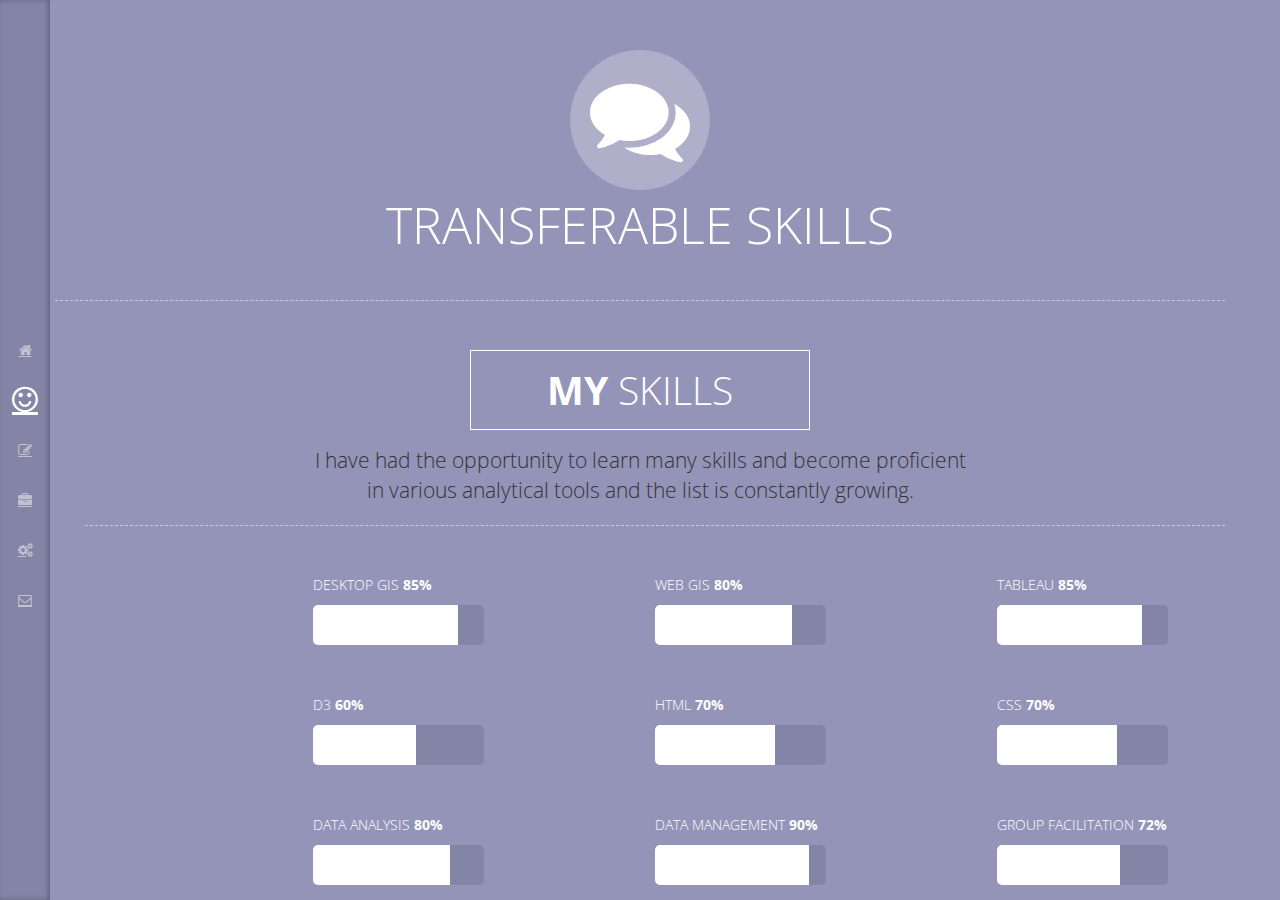
<file: skills.html>
<!DOCTYPE html>
<html>
<head>
<meta http-equiv="Content-Type" content="text/html; charset=utf-8" />
<meta name="viewport" content="width=device-width, initial-scale=1.0, maximum-scale=1.0, user-scalable=no" />
<title>Nic Jay Aulston</title>

<!-- Stylesheet -->
<link rel="stylesheet" type="text/css" href="css/bootstrap.min.css" />
<link rel="stylesheet" type="text/css" href="css/bootstrap-responsive.min.css" />
<link rel="stylesheet" type="text/css" href="css/font-awesome.min.css" />
<link rel="stylesheet" type="text/css" href="css/style.css" />
<link rel="stylesheet" type="text/css" href="css/animations.css" />
<link rel="stylesheet" type="text/css" href="css/superslides.css" />
<link rel="stylesheet" type="text/css" href="css/flexslider.css" />
<link rel="stylesheet" type="text/css" href="css/masonry.css" />
<link rel="stylesheet" type="text/css" href="css/fancybox.css" />
<link rel="stylesheet" type="text/css" href="css/multicolor.css" />
<link rel="stylesheet" type="text/css" href="css/hexagon.css" />
<link rel="shortcut icon" href="img/Amaya.ico" />

<style>
/* Center the loader */
#fancybox-loading {
    background: #fff;
    padding: 0px;
    border-radius: 30px;
  }

#fancybox-loading:after {
    content:"Loading Please wait...";
    display: inline-block;
    color: #000;
    vertical-align: middle;
    padding: 10%;
    line-height: 20px;
  }

#fancybox-loading div {
  margin:auto;
  vertical-align: middle;
}

</style>
</head>
<body>

<!-- Blog Section -->
<div id="blog" class="section section-expand">
  <div class="section-title"><i class="icon-comments"></i><strong>Transferable Skills</strong>
    <p> <span> </span></p>
  </div>
  
  <!-- Blog Content -->
  <div class="container">
    <hr />
    <h1 class="main-title"><span>My</span> Skills</h1>
    <p class="lead">I have had the opportunity to learn many skills and become proficient <br> in various analytical tools and the list is constantly growing.</p>
  <div class="row"> 

<hr />
    
    <!-- About progress bar -->
      
      <div class="span3">
        <h5 class="progress-title">Desktop GIS <span>85%</span></h5>
        <div class="progress">
          <div class="bar" style="width: 85%"></div>
        </div>
      </div>
      
      <!-- About progress bar -->
      <div class="span2">
        <h5 class="progress-title">Web GIS <span>80%</span></h5>
        <div class="progress">
          <div class="bar" style="width: 80%"></div>
        </div>
      </div>
      
      <!-- About progress bar -->
      <div class="span2">
        <h5 class="progress-title">Tableau <span>85%</span></h5>
        <div class="progress">
          <div class="bar" style="width: 85%"></div>
        </div>
      </div>
      
      <!-- About progress bar -->
      <div class="span3">
        <h5 class="progress-title">D3 <span>60%</span></h5>
        <div class="progress">
          <div class="bar" style="width: 60%"></div>
        </div>
      </div>

<!-- About progress bar -->
      <div class="span2">
        <h5 class="progress-title">HTML <span>70%</span></h5>
        <div class="progress">
          <div class="bar" style="width: 70%"></div>
        </div>
      </div>

      <!-- About progress bar -->
      <div class="span2">
        <h5 class="progress-title">CSS <span>70%</span></h5>
        <div class="progress">
          <div class="bar" style="width: 70%"></div>
        </div>
      </div>

<!-- About progress bar -->
      <div class="span3">
        <h5 class="progress-title">Data Analysis <span>80%</span></h5>
        <div class="progress">
          <div class="bar" style="width: 80%"></div>
        </div>
      </div>

<!-- About progress bar -->
      <div class="span2">
        <h5 class="progress-title">Data Management <span>90%</span></h5>
        <div class="progress">
          <div class="bar" style="width: 90%"></div>
        </div>
      </div>

      <!-- About progress bar -->
      <div class="span2">
        <h5 class="progress-title">Group Facilitation <span>72%</span></h5>
        <div class="progress">
          <div class="bar" style="width: 72%"></div>
        </div>
      </div>

      <!-- About progress bar 
      <div class="span3">
        <h5 class="progress-title">Data Management <span>90%</span></h5>
        <div class="progress">
          <div class="bar" style="width: 90%"></div>
        </div>
      </div> -->

<!-- About progress bar 
      <div class="span2">
        <h5 class="progress-title">Group Facilitation <span>72%</span></h5>
        <div class="progress">
          <div class="bar" style="width: 72%"></div>
        </div>
      </div>-->

<!-- About progress bar 
      <div class="span2">
        <h5 class="progress-title">Group Facilitation <span>72%</span></h5>
        <div class="progress">
          <div class="bar" style="width: 72%"></div>
        </div>
      </div> -->

</div>
</div>


<!--THIS IS WHERE THE HEXAGONS GO-->
<div class="container">
    <hr />
<h1 class="main-title">Programs<span> Used</span></h1>
    <p class="lead">As an Analyst the following is a short list of programs that I have extended experience</p>
<div class="honeycomb">
  <div class="ibws-fix">
    <div class="hexagon">
      <div class="hexagontent">ArcGIS</div>
    </div>
    <div class="hexagon">
      <div class="hexagontent">SPSS</div>
    </div>
    <div class="hexagon">
      <div class="hexagontent">QGIS</div>
    </div>
    <div class="hexagon">
      <div class="hexagontent">Tableau</div>
    </div>
    <div class="hexagon">
      <div class="hexagontent">Excel</div>
    </div>
    <div class="hexagon">
      <div class="hexagontent">D3</div>
    </div>
    <div class="hexagon">
      <div class="hexagontent">CartoDB</div>
    </div>
    <div class="hexagon">
      <div class="hexagontent">Leaflet</div>
    </div>
  </div>
  <div class="ibws-fix">
    <div class="hexagon">
      <div class="hexagontent">Mapbox</div>
    </div>
    <div class="hexagon">
      <div class="hexagontent">Google Maps</div>
    </div>
    <div class="hexagon">
      <div class="hexagontent">STATA</div>
    </div>
    <div class="hexagon">
      <div class="hexagontent">Mircrosoft Word</div>
    </div>
    <div class="hexagon">
      <div class="hexagontent">Github</div>
    </div>
    <div class="hexagon">
      <div class="hexagontent">Slack</div>
    </div>
    <div class="hexagon">
      <div class="hexagontent">Basecamp</div>
    </div>
    <div class="hexagon">
      <div class="hexagontent">Plot.ly</div>
    </div>
  </div>
</div>
</div>
<br>
  <!-- Blog Content -->
  <div class="container">
    <hr />
    <h1 class="main-title"><span>Continuous</span> Education</h1>
    <p class="lead">To make sure my skills stay sharpened I ...<span>consectetuer</span> adipiscing elit.
      <br />
      We all have weaknesses to acknowledge and work to resolve. The self help books, programs, public seminars, represent a 10 billion dollar per year industry in the United States alone. We are a nation of people that are constantly attempting improve themselves. Personally, I am working on making my writing and editing skills a daily part of my life and I understand the message from so many, that practice makes perfect. While working on program design, management, and evaluation for the Bicis Del Pueblo project I have learned the need to continually reassess my skills as a leader and manager. One of my main goals is to improve as a manager and insure that the project meets all of its goals.  
<br>
      I am taking advantage of some of the numerous resources available to receive Technical professional development in SQL, APIs, and other data management techniques that allow the use of open data. In that same vein I have looked to improve my art and graphic design skills as to best create influential data visualizations.
<br>
      I have been adverse to accepting my place as a leader and have recently found the necessity to enter that space with confidence in my abilities to lead, but still acknowledging my own limitations and limit the number of tasks that I can do well and not all the duties that I am capable of doing.</p>
    
    <!-- Filter 
    <div id="blog-filters" class="filter">
      <p><a href="#" data-filter="*" class="active">All</a>
        <a href="#" data-filter=".webdesign">Web Design</a>
        <a href="#" data-filter=".illustration">Illustration</a>
        <a href="#" data-filter=".abstract">Abstract</a></p>
    </div>
    <div class="masonry"> -->
      
      <!-- Blog Single item -->
      <!--<div class="item webdesign"><img src="img/folio1.jpg" alt="Portfolio" class="thumb" /><span class="view">+</span> -->
        
        <!-- Blog Single Description 
        <div class="item-detail">
          <h2>This is a Portfolio single <span>Title</span></h2>
          <em class="date">June 23, 2013</em> <a href="img/folio1.jpg" class="view-fancybox" rel="tag"><img src="img/folio1.jpg" alt="Portfolio" /></a>
          <p class="lead">Lorem ipsum dolor sit amet, <span>consectetuer</span> adipiscing elit.</p>
          <p>Lorem ipsum dolor sit amet, consectetuer adipiscing elit, sed diam nonummy nibh euismod tincidunt ut laoreet dolore magna aliquam erat volutpat. Ex ea <a href="#">commodo consequat</a>. Duis autem vel eum iriure dolor in hendrerit in vulputate velit esse molestie consequat.</p>
          <span class="item-close">×</span></div>
      </div> -->
      
    
    <!-- Blog ADV 
    <div class="hero-unit text-center">
      <h2>efficiency and <span>reliability</span></h2>
      <p class="lead">This is a simple hero unit, a simple jumbotron-style component for calling extra attention</p>
      <a class="btn btn-large">Get a Quote</a></div> -->

  </div>
</div>
    
    <!-- Blog ADV -->
    <div class="hero-unit text-center">
      <h2>efficiency and <span>reliability</span></h2>
      <p class="lead">This is a simple hero unit, a simple jumbotron-style component for calling extra attention</p>
      <a class="btn btn-large">Get a Quote</a></div>
  </div>
</div>

<!-- Switch Section -->
<div class="switch-section">
  <p class="switch-section-cont">
    <a href="index.html" class="section-home"><span class="icon-home"></span></a>
    <a href="about.html" class="section-about  active"><span class="icon-smile"></span></a>
    <a href="writings.html" class="section-services"><span class="icon-edit"></span></a>
    <a href="folio.html" class="section-folio"><span class="icon-briefcase"></span></a>
    <a href="skills.html" class="section-blog"><span class="icon-cogs"></span></a>
    <a href="contact.html" class="section-contact"><span class="icon-envelope-alt"></span></a></p>
</div>
<a href="#" class="section-close">×</a> 

<!-- Scripts --> 
<script type="text/javascript" src="js/jquery-1.10.0.min.js"></script> 
<script type="text/javascript" src="js/bootstrap.min.js"></script> 
<script type="text/javascript" src="js/jquery.animate-enhanced.min.js"></script> 
<script type="text/javascript" src="js/jquery.easing.1.3.js"></script> 
<script type="text/javascript" src="js/jquery.superslides.min.js"></script> 
<script type="text/javascript" src="js/jquery.flexslider-min.js"></script> 
<script type="text/javascript" src="js/jquery.masonry.min.js"></script> 
<script type="text/javascript" src="js/jquery.fancybox.min.js"></script> 
<script type="text/javascript" src="js/jquery.nicescroll.min.js"></script> 
<script type="text/javascript" src="js/functions.js"></script>
<script>
var loaders;

function myFunction() {
    loaders = setTimeout(showPage, 3000);
}

function showPage() {
  document.getElementById("loader").style.display = "none";
  document.getElementById("myDiv").style.display = "block";
}
</script>
</body>
</html>
</file>
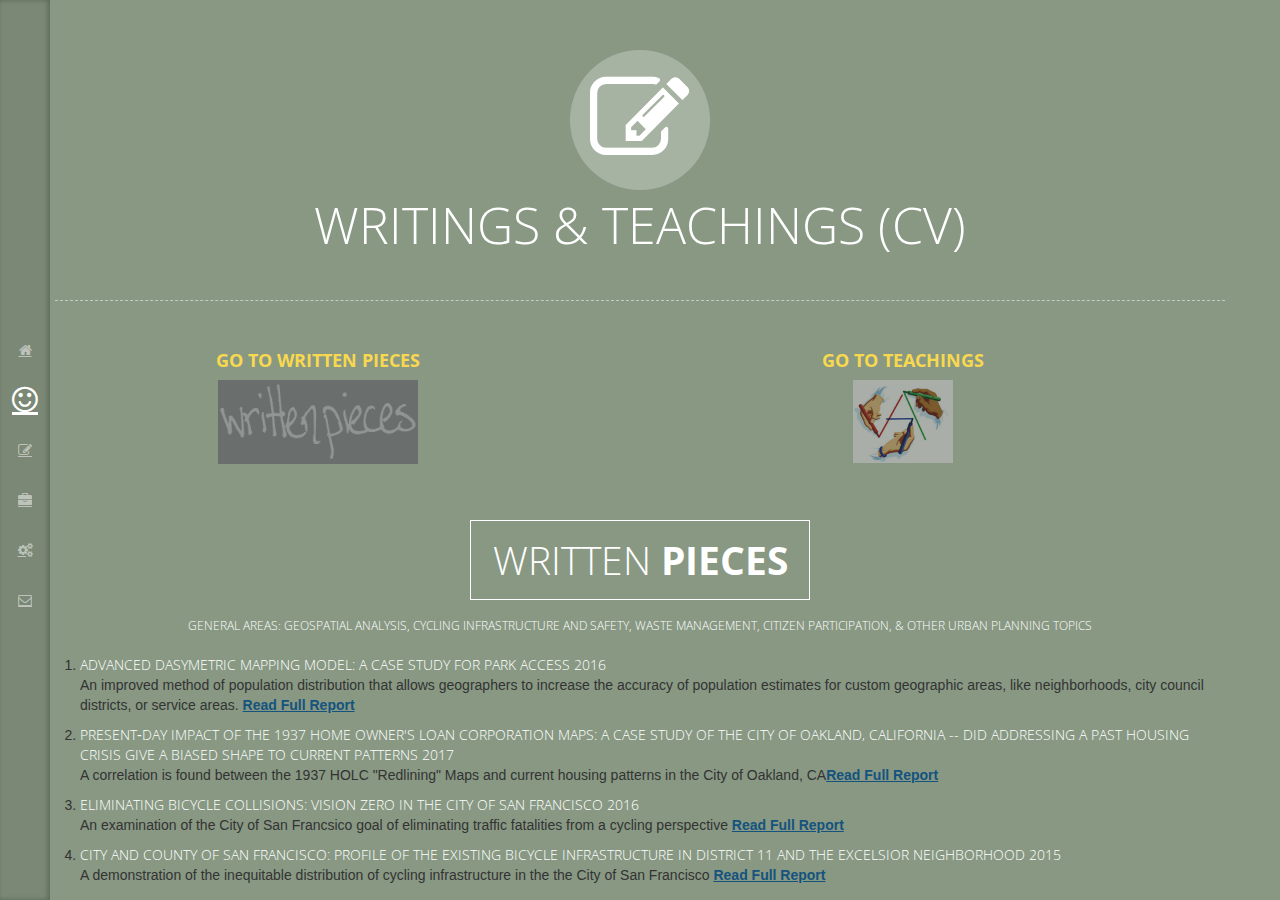
<file: writings.html>
<!DOCTYPE html>
<html>
<head>
<meta http-equiv="Content-Type" content="text/html; charset=utf-8" />
<meta name="viewport" content="width=device-width, initial-scale=1.0, maximum-scale=1.0, user-scalable=no" />
<title>Nic Jay Aulston</title>

<!-- Stylesheet -->
<link rel="stylesheet" type="text/css" href="css/bootstrap.min.css" />
<link rel="stylesheet" type="text/css" href="css/bootstrap-responsive.min.css" />
<link rel="stylesheet" type="text/css" href="css/font-awesome.min.css" />
<link rel="stylesheet" type="text/css" href="css/style.css" />
<link rel="stylesheet" type="text/css" href="css/animations.css" />
<link rel="stylesheet" type="text/css" href="css/superslides.css" />
<link rel="stylesheet" type="text/css" href="css/flexslider.css" />
<link rel="stylesheet" type="text/css" href="css/masonry.css" />
<link rel="stylesheet" type="text/css" href="css/fancybox.css" />
<link rel="stylesheet" type="text/css" href="css/multicolor.css" />
<link rel="stylesheet" type="text/css" href="css/hexagon.css" />
<link rel="shortcut icon" href="img/Amaya.ico" />

<style>
/* Center the loader */
#fancybox-loading {
    background: #fff;
    padding: 0px;
    border-radius: 30px;
  }

#fancybox-loading:after {
    content:"Loading Please wait...";
    display: inline-block;
    color: #000;
    vertical-align: middle;
    padding: 10%;
    line-height: 20px;
  }

#fancybox-loading div {
  margin:auto;
  vertical-align: middle;
}

</style>
</head>
<body>

<!-- Services Section -->
<div id="services" class="section section-expand">
  <div class="section-title"><i class="icon-edit"></i><strong>Writings & Teachings (CV)</strong>
    <p> <span> </span></p>
  </div>
  
  <!-- Writings Content -->
  <div class="container">
    <hr />
    <!--<h1 class="main-title">Writtings <span>______</span></h1>
    <p class="lead">we are specialized in web</p>-->
      

<div class="one-half">
            <center>
            <h4>Go to Written Pieces
              <br>
            <a href="#writings">
            <img src="img/written2.png" alt="" width="200px" style="margin-BOTTOM: 0px; margin-TOP: 10px"/>
            </a></h4>
            </center>
            
</div>

<div class="one-half">
            <center><h4>Go to Teachings
              <br>
            <a href="#teachings" text="Teachings"><img src="img/collab2.png" alt="" width="100px" style="margin-BOTTOM: 0px; margin-TOP: 10px" /></h4></center></a>
          </div>

<br>
            <hr />

<section id="writings">
<hr />
<hr />      
                <h1 class="main-title">Written <span>Pieces</span></h1>
                <center><h6>General Areas: Geospatial Analysis, Cycling Infrastructure and Safety, Waste Management, Citizen Participation, & Other Urban Planning Topics</h6></center>
                <br>
                <!--<img src="images/written.jpg" alt="" />-->
                
                <ol>
                <li>
                  <h5>Advanced Dasymetric Mapping Model: A Case Study for Park Access 2016</h5>
                  <p>An improved method of population distribution that allows geographers to increase the accuracy of population estimates for custom geographic areas, like neighborhoods, city council districts, or service areas.  <a href="https://www.academia.edu/27614103/Advanced_Dasymetric_Mapping_Model_A_Case_Study_for_Park_Access">Read Full Report</a></p>
               </li>

                <li><article>
                  <h5>Present‐day Impact of the 1937 Home Owner's Loan Corporation Maps: A Case Study of the City of Oakland, California -- Did Addressing A Past Housing Crisis Give a Biased Shape to Current Patterns 2017</h5>
                  <p>A correlation is found between the 1937 HOLC "Redlining" Maps and current housing patterns in the City of Oakland, CA<a href="https://www.academia.edu/30834688/Present_day_Impact_of_the_1937_Home_Owners_Loan_Corporation_Maps_A_Case_Study_of_the_City_of_Oakland_California_--_Did_Addressing_A_Past_Housing_Crisis_Give_a_Biased_Shape_to_Current_Patterns">Read Full Report</a></p>
                </article></li>

                <li><article>
                  <h5>Eliminating Bicycle Collisions: Vision Zero in the City of San Francisco 2016</h5>
                  <p>An examination of the City of San Francsico goal of eliminating traffic fatalities from a cycling perspective <a href="https://www.academia.edu/28269420/Eliminating_Bicycle_Collisions_Vision_Zero_in_the_City_of_San_Francisco">Read Full Report</a></p>
                </article></li>

                <li><article>
                  <h5>City and County of San Francisco: Profile of the Existing Bicycle Infrastructure in District 11 and the Excelsior Neighborhood 2015</h5>
                  <p>A demonstration of the inequitable distribution of cycling infrastructure in the the City of San Francisco <a href="https://www.academia.edu/18944953/City_and_County_of_San_Francisco_Profile_of_the_Existing_Bicycle_Infrastructure_in_District_11_and_the_Excelsior_Neighborhood">Read Full Report</a></p>
                </article></li>

                <li><article>
                  <h5>Saving Business Districts: A Formalized Parcel Savings Account 2016</h5>
                  <p>A systematic way for cities to address vacant business store front before they become problems. <a href="https://www.academia.edu/28251435/Saving_Business_Districts">Read Full Report</a></p>
                </article></li>

                <li><article>
                  <h5>The Election of Libby Schaaf and What the Most Recent Mayoral Elections Demonstrate About Elections in the United States of America 2016</h5>
                  <p>A discussion of what elections really say about the voting public and inexpensive policies that could be adopted to increase voter turnout. <a href="https://www.academia.edu/27692954/The_Election_of_Libby_Schaaf_and_What_the_Most_Recent_Mayoral_Elections_Demonstrate_About_Elections_in_the_United_States_of_America">Read Full Report</a></p>
                </article></li>

                <li><article>
                  <h5>Electronic Benefits Transfer Service Charges in Alameda County California: A Geographic Analysis of the Inequitable Service Charges 2015</h5>
                  <p>An examination of the ATM fees on EBT clients in Alameda County and the City of Oakland. We were able to develop a enhanced mapping tool that serves this population <a href="https://www.academia.edu/19591994/Electronic_Benefits_Transfer_Service_Charges_in_Alameda_County_California_A_Geographic_Analysis_of_the_Inequitable_Service_Charges">Read Full Report</a></p>
                </article></li>

                <li><article>
                  <h5>Oakland Sustainable Neighborhood Initiative Interactive Map: Moving Beyond Paper Maps 2015</h5>
                  <p>Designing map tools to enhance public user understanding of data in the planning and decision-making processes <a href="https://www.academia.edu/688425/The_Built_Environment_and_Schools">Read Full Report</a></p>
                </article></li>

                <li><article>
                  <h5>City Council District Land Use Trends: A Case Study in the City of Oakland, California 2015</h5>
                  <p>An examination of the decision making process and how land use in city council districts should be more a more significant variable in how a representaive prioritizes policy measures <a href="https://www.academia.edu/27690686/City_Council_District_Land_Use_Trends_A_Case_Study_in_the_City_of_Oakland_California">Read Full Report</a></p></li>
                </article>

                <li><article>
                  <h5>Zero Waste at the University of California Los Angeles 2011</h5>
                  <p>An analysis of Zero Waste policies and how UCLA can be the global leader in waste management of campuses of high learning <a href="https://www.academia.edu/688426/Zero_Waste_at_UCLA">Read Full Report</a></p>
                </article></li>

                <li><article>
                  <h5>International Hazardous Waste 2010</h5>
                  <p>How trade, consumption, and disposal patterns of hazardous waste impact communities across the globe as waste is traded between nations <a href="https://www.academia.edu/688422/International_Hazardous_Waste_Trade">Read Full Report</a></p>
                </article></li>

                <li><article>
                  <h5>Using Farmer's Markets to Access Democracy 2010</h5>
                  <p>Designing Farmer's Markets as a place for communities to access their public officials in a informal setting <a href="https://www.academia.edu/898041/Using_Farmers_Markets_to_Access_Democracy">Read Full Report</a></p>
                </article></li>

                <li><article>
                  <h5>The Built Environment of Schools and Student Performance 2010</h5>
                  <p>Designing Farmer's Markets as a place for communities to access their public officials in a informal setting <a href="https://www.academia.edu/688425/The_Built_Environment_and_Schools">Read Full Report</a></p>
                </article></li>
              </ol>
</section>

<br>
<hr />
<div class="one-half">
            <center>
            <h4>Go to Writings
              <br>
            <a href="#writings">
            <img src="img/written2.png" alt="" width="200px" style="margin-BOTTOM: 0px; margin-TOP: 10px"/>
            </a></h4>
            </center>
            
</div>


<div class="one-half">
            <center><h4>Go to Teachings
              <br>
            <a href="#teachings" text="Teachings"><img src="img/collab2.png" alt="" width="100px" style="margin-BOTTOM: 0px; margin-TOP: 10px" /></h4></center></a>
          </div>
<br>
<hr />

<section id="teachings">
<hr />
<hr />  
<h1 class="main-title">Teachings Experience<span></span></h1>
    <p class="lead">Formal Ways I've Shared my Skills</p>

                  <h5>Bicis Del Pueblo</h5>
                  <p>Bicycle Mechanic Course that focuses on bike mechanic skills, youth development, political education, and environmental justice.</p>
                  <p>I was responsible of course design and piloting the program and the subsequent monitoring and evaluation.</p>
<br>
                  <h5>University of California Los Angeles 2011</h5>
                  <p>Instructor, Geographic Information Systems as a spatial analysis research tool, Department of Urban Planning, University of California Los Angeles, July 2011 - August 2011</p>
                  <p>I was responsible for updating the established curriculum for the introductory GIS mapping course
<br>
                  <h5>University of California Los Angeles 2009-2011</h5>
                  <p>Teaching Assistant: Introduction to Geographic Information Systems</p>
                  <p>I was responsible for updating the established curriculum for the introductory GIS mapping course.</p>
<br>
                  <h5>Instituto Santo Tomas de Aquino Camasca Intibuca, Honduras 2004-2005</h5>
                  <p>Instructor, Project Management Course</p>
                  <p>I taught a course of project design and management. Students were responsible for conducted a year long practicum that culminated in the completion of a development project.</p>
<br>
                  <h5>Instituto Santo Tomas de Aquino Camasca Intibuca, Honduras 2004-2005</h5>
                  <p>Instructor, Citizen Participation Course</p>
                  <p>Worked with students to provide them with the necessary tools to conduct citizen participation charrettes to rural populations.</p>
<br>
                  <h5>Food and Agriculture Organization of the United Nations, Honduras, 2005</h5>
                  <p>Trainer, Geographic Positioning System (GPS) and Geographic Information System (GIS),</p>
                  <p>I was responsible for designing GIS manual in Spanish, while training staff to conduct field mapping research</p>

              </section>
<hr />



      <!-- Services List Carousel 
      <ul class="thumbnails slides">
        
        <!-- Service Detail 
        <li>
          <div class="thumbnail"><i class="icon-coffee"></i>
            <h3><span>Responsive</span> Design</h3>
            <h5>Subtitle here</h5>
            <p>Sed augue lorem, <strong>dignissim eget</strong> bibendum vitae, scelerisque eget justo</p>
            <a href="#" class="btn">Learn more</a></div>
        </li>
        
        <!-- Service Detail 
        <li>
          <div class="thumbnail"><i class="icon-calendar"></i>
            <h3><span>Responsive</span> Design</h3>
            <h5>Subtitle here</h5>
            <p>Sed augue lorem, <strong>dignissim eget</strong> bibendum vitae, scelerisque eget justo</p>
            <a href="#" class="btn">Learn more</a></div>
        </li>
        <!-- Service Detail 
        <li>
          <div class="thumbnail"><i class="icon-camera"></i>
            <h3><span>Responsive</span> Design</h3>
            <h5>Subtitle here</h5>
            <p>Sed augue lorem, <strong>dignissim eget</strong> bibendum vitae, scelerisque eget justo</p>
            <a href="#" class="btn">Learn more</a></div>
        </li>
        
        <!-- Service Detail 
        <li>
          <div class="thumbnail"><i class="icon-dashboard"></i>
            <h3><span>Responsive</span> Design</h3>
            <h5>Subtitle here</h5>
            <p>Sed augue lorem, <strong>dignissim eget</strong> bibendum vitae, scelerisque eget justo</p>
            <a href="#" class="btn">Learn more</a></div>
        </li>
        
        <!-- Service Detail 
        <li>
          <div class="thumbnail"><i class="icon-desktop"></i>
            <h3><span>Responsive</span> Design</h3>
            <h5>Subtitle here</h5>
            <p>Sed augue lorem, <strong>dignissim eget</strong> bibendum vitae, scelerisque eget justo</p>
            <a href="#" class="btn">Learn more</a></div>
        </li>
        
        <!-- Service Detail 
        <li>
          <div class="thumbnail"><i class="icon-lightbulb"></i>
            <h3><span>Responsive</span> Design</h3>
            <h5>Subtitle here</h5>
            <p>Sed augue lorem, <strong>dignissim eget</strong> bibendum vitae, scelerisque eget justo</p>
            <a href="#" class="btn">Learn more</a></div>
        </li>
      </ul> -->

    </div>
    <hr />
    
    <!-- Service Slogan 
    <h2>Why <span>Choose Us</span></h2>
    <p class="lead">Lorem ipsum dolor sit amet, <span>consectetuer</span> adipiscing elit.<br />
      Sed diam <span>nonummy nibh</span> euismod tincidunt ut laoreet dolore magna aliquam erat volutpat.</p> -->
    
    <!-- Service ADV 
    <div class="hero-unit text-center">
      <h2>efficiency and <span>reliability</span></h2>
      <p class="lead">This is a simple hero unit, a simple jumbotron-style component for calling extra attention</p>
      <a class="btn btn-large">Ask your Question</a></div>
  </div>-->
</div>

<!-- Switch Section -->
<div class="switch-section">
  <p class="switch-section-cont">
    <a href="index.html" class="section-home"><span class="icon-home"></span></a>
    <a href="about.html" class="section-about  active"><span class="icon-smile"></span></a>
    <a href="writings.html" class="section-services"><span class="icon-edit"></span></a>
    <a href="folio.html" class="section-folio"><span class="icon-briefcase"></span></a>
    <a href="skills.html" class="section-blog"><span class="icon-cogs"></span></a>
    <a href="contact.html" class="section-contact"><span class="icon-envelope-alt"></span></a></p>
</div>
<a href="#" class="section-close">×</a> 

<!-- Scripts --> 
<script type="text/javascript" src="js/jquery-1.10.0.min.js"></script> 
<script type="text/javascript" src="js/bootstrap.min.js"></script> 
<script type="text/javascript" src="js/jquery.animate-enhanced.min.js"></script> 
<script type="text/javascript" src="js/jquery.easing.1.3.js"></script> 
<script type="text/javascript" src="js/jquery.superslides.min.js"></script> 
<script type="text/javascript" src="js/jquery.flexslider-min.js"></script> 
<script type="text/javascript" src="js/jquery.masonry.min.js"></script> 
<script type="text/javascript" src="js/jquery.fancybox.min.js"></script> 
<script type="text/javascript" src="js/jquery.nicescroll.min.js"></script> 
<script type="text/javascript" src="js/functions.js"></script>
</body>
</html>
</file>
<file: css/style.css>
@charset "utf-8";
/* CSS Document */

/* Statti CSS v1.0 by Angelo Mazzilli */
/* http://themeforest.net/user/AngeloM */

/* Google Font Roboto */
@import url(http://fonts.googleapis.com/css?family=Open+Sans:300,700);

/* General */
* {
	outline: none !important;
}
html {
	overflow-x: hidden;
}

/* Typography */
h1, h2, h3, h4, h6 {
	margin: 0;
	font-weight: 300;
	font-family: Open Sans, Arial, Helvetica, sans-serif;
	color: #FFF;
	text-align: center;
	text-transform: uppercase;
}
h1 span, h2 span, h3 span, h4 span, h6 span, p span {
	font-weight: 700;
}

h4 {
	margin: 0;
	font-weight: 300;
	font-family: Open Sans, Arial, Helvetica, sans-serif;
	color: #F8D84F;
	text-align: center;
	text-transform: uppercase;
	font-weight: bold;
}
h4 span {
	font-weight: 700;
}

h5 {
	margin: 0;
	font-weight: 300;
	font-family: Open Sans, Arial, Helvetica, sans-serif;
	color: #FFF;
	text-transform: uppercase;
}
h5 span {
	font-weight: 700;
}
.main-title {
	margin: 0 auto 15px;
	padding: 19px;
	max-width: 300px;
	border: 1px solid #FFF;
	display: block;
}
a {
	text-decoration: none;
	transition: all linear 0.25s;
	-ms-transition: all linear 0.25s;
	-moz-transition: all linear 0.25s;
	-webkit-transition: all linear 0.25s;
	-o-transition: all linear 0.25s;
}
a:hover, a:focus {
	text-decoration: none;
}

p a {
	color: #14537e;
	font-weight: bold;
	text-decoration: underline;
}
p a:hover {
	color: #333;
}
hr {
	margin: 0;
	padding-bottom: 49px;
	border: 0;
	border-top: 1px dashed rgba(255,255,255,0.5);
	border-bottom: none;
}
.no-margin {
	margin: 0;
}
.margin-bottom {
	margin-bottom: 40px;
}
.lead {
	font-family: Open Sans, Arial, Helvetica, sans-serif;
	text-align: center;
}
.hero-unit {
	padding: 50px;
	margin-bottom: 50px;
	font-weight: 300;
	background-color: rgba(0,0,0,0.1);
	border-radius: 5px;
}

/* Buttons */
.btn, .btn-primary {
	margin: 0;
	padding: 5px 10px;
	height: 20px;
	background: #FFF;
	border: none;
	border-bottom: 5px solid rgba(0,0,0,0.1);
	border-radius: 0;
	filter: none;
	box-shadow: 0 1px 2px rgba(0,0,0,0.15);
	font: 300 14px/20px Open Sans, Arial, Helvetica, sans-serif;
	color: #333;
	text-shadow: none;
	transition: all linear 0.1s;
	-ms-transition: all linear 0.1s;
	-moz-transition: all linear 0.1s;
	-webkit-transition: all linear 0.1s;
	-o-transition: all linear 0.1s;
}
.btn-primary {
	background: rgba(0,0,0,0.1);
}
.btn-large {
	padding: 10px 20px;
	font-size: 18px;
	border-radius: 0;
}
.btn:hover, .btn:focus, .btn-primary:hover, .btn-primary:focus {
	height: 23px;
	background: rgba(255,255,255,0.9);
	border-bottom: 2px solid rgba(0,0,0,0.15);
	box-shadow: 0 2px 5px rgba(0,0,0,0.25);
	line-height: 23px;
	transition: all linear 0.1s;
	-ms-transition: all linear 0.1s;
	-moz-transition: all linear 0.1s;
	-webkit-transition: all linear 0.1s;
	-o-transition: all linear 0.1s;
}
.btn-primary:hover, .btn-primary:focus {
	background: rgba(0,0,0,0.25);
	border-bottom: 2px solid rgba(0,0,0,0.15);
	box-shadow: 0 2px 5px rgba(0,0,0,0.25);
}

/* Logo */
.logo {
	margin-top: -75px;
	width: 150px;
	height: 150px;
	background: #FFF;
	line-height: 150px;
	text-align: center;
	position: absolute;
	top: 50%;
	left: 0;
	z-index: 2;
}
.logo p {
	margin-bottom: 0;
}
.logo img {
	vertical-align: inherit;
}

/* Sections */
.section {
	margin-top: -75px;
	width: 150px;
	height: 150px;
	position: absolute;
	top: 50%;
	transition: all linear 0.25s;
	-ms-transition: all linear 0.25s;
	-moz-transition: all linear 0.25s;
	-webkit-transition: all linear 0.25s;
	-o-transition: all linear 0.25s;
}
.section:hover {
	cursor: pointer;
}
.section.section-expand {
	margin: 0;
	width: 100%;
	height: 100%;
	overflow: auto;
	top: 0;
	right: 0 !important;
	z-index: 2;
}
.section.section-expand:hover {
	cursor: default;
	animation: none;
	-webkit-animation: none;
}

/* Sections About */
.section#about {
	right: 600px;
}

/* Sections Services */
.section#services {
	right: 450px;
}

/* Sections Portfolio */
.section#folio {
	right: 300px;
}

/* Sections Blog */
.section#blog {
	right: 150px;
}

/* Sections Contact */
.section#contact {
	right: 0;
}

/* Switch Section */
.switch-section {
	width: 50px;
	height: 100%;
	background: rgba(0,0,0,0.1);
	box-shadow: inset -2px 0 5px rgba(0,0,0,0.25);
	cursor: pointer;
	position: absolute;
	top: 0;
	left: 0;
	z-index: 10;
	transition: all linear 0.25s;
	-ms-transition: all linear 0.25s;
	-moz-transition: all linear 0.25s;
	-webkit-transition: all linear 0.25s;
	-o-transition: all linear 0.25s;
}
.switch-section-cont {
	margin: -125px 0 0 0;
	width: 50px;
	height: 250px;
	position: absolute;
	top: 50%;
	left: 0;
}
.section-home, .section-about, .section-services, .section-folio, .section-blog, .section-contact {
	width: 50px;
	height: 50px;
	line-height: 50px;
	color: #FFF;
	text-align: center;
	opacity: 0.5;
	display: block;
	float: left;
	transition: all linear 0.25s;
	-ms-transition: all linear 0.25s;
	-moz-transition: all linear 0.25s;
	-webkit-transition: all linear 0.25s;
	-o-transition: all linear 0.25s;
}
.section-home:hover, .section-about:hover, .section-services:hover, .section-folio:hover, .section-blog:hover, .section-contact:hover {
	background: rgba(0,0,0,0.1);
	font-size: 30px;
	opacity: 1;
}
.section-home.active {
	font-size: 30px;
	opacity: 1;
}
.section-about.active {
	font-size: 30px;
	opacity: 1;
}
.section-services.active {
	font-size: 30px;
	opacity: 1;
}
.section-folio.active {
	font-size: 30px;
	opacity: 1;
}
.section-blog.active {
	font-size: 30px;
	opacity: 1;
}
.section-contact.active {
	font-size: 30px;
	opacity: 1;
}
.section-close {
	width: 50px;
	height: 50px;
	background: rgba(0,0,0,0.1);
	font-family: Open Sans, Arial, Helvetica, sans-serif;
	line-height: 50px;
	color: #FFF;
	text-align: center;
	display: none;
	position: absolute;
	top: 95px;
	right: 0;
	z-index: 10;
	transition: all linear 0.25s;
	-ms-transition: all linear 0.25s;
	-moz-transition: all linear 0.25s;
	-webkit-transition: all linear 0.25s;
	-o-transition: all linear 0.25s;
}
.section-close:hover {
	background: rgba(0,0,0,0.25);
	color: #FFF;
}
.icon-label {
	width: 50px;
	height: 50px;
	background: rgba(0,0,0,0.1);
	line-height: 50px;
	color: #FFF;
	text-align: center;
	display: block;
	position: absolute;
	top: 95px;
	right: -50px;
	z-index: 10;
	transition: all linear 0.25s;
	-ms-transition: all linear 0.25s;
	-moz-transition: all linear 0.25s;
	-webkit-transition: all linear 0.25s;
	-o-transition: all linear 0.25s;
}
.icon-label:hover {
	background: rgba(0,0,0,0.25);
	color: #FFF;
}

/* Switch Menu Title */
.section .section-title {
	margin: 35px 0;
	text-align: center;
	transition: all linear 0.25s;
	-ms-transition: all linear 0.25s;
	-moz-transition: all linear 0.25s;
	-webkit-transition: all linear 0.25s;
	-o-transition: all linear 0.25s;
}
.section.section-expand .section-title {
	margin: 50px auto;
}
.section .section-title strong {
	margin: 0;
	font: 300 20px/20px Open Sans, Arial, Helvetica, sans-serif;
	color: #FFF;
	text-transform: uppercase;
	display: block;
}
.section.section-expand .section-title strong {
	font-size: 50px;
	line-height: 50px;
}
.section .section-title p {
	margin: 0;
	font: 300 14px/20px Open Sans, Arial, Helvetica, sans-serif;
	color: rgba(255,255,255,0.75);
}
.section.section-expand .section-title p {
	font-size: 20px;
	line-height: 20px;
}
.section.section-expand .section-title p span {
	font-weight: 700;
}
.section .section-title i {
	margin: 0 auto 10px;
	width: 30px;
	height: 30px;
	font-size: 30px;
	line-height: 30px;
	color: rgba(255,255,255,0.5);
	text-align: center;
	display: block;
	transition: all linear 0.25s;
	-ms-transition: all linear 0.25s;
	-moz-transition: all linear 0.25s;
	-webkit-transition: all linear 0.25s;
	-o-transition: all linear 0.25s;
}
.section:hover .section-title i {
	margin-top: -10px;
	width: 50px;
	height: 50px;
	font-size: 50px;
	line-height: 50px;
	color: #FFF;
}
.section.section-expand .section-title i {
	margin-top: 0;
	padding: 20px;
	width: 100px;
	height: 100px;
	background: rgba(255,255,255,0.25);
	border-radius: 100%;
	font-size: 100px;
	line-height: 100px;
	color: #FFF;
}
.section.section-expand .section-title:hover i {
	opacity: 0.75;
}
.section .container {
	margin: auto;
	display: none;
}
.section.section-expand .container {
	display: block;
}

/* Thumbnails */
.thumbnails li {
	margin: 0;
	background: rgba(255,255,255,0);
	border-radius: 10px;
	transition: all linear 0.25s;
	-ms-transition: all linear 0.25s;
	-moz-transition: all linear 0.25s;
	-webkit-transition: all linear 0.25s;
	-o-transition: all linear 0.25s;
}
.thumbnails li:nth-child(2n+2) {
	background: rgba(255,255,255,0.25);
}
.thumbnails li:hover {
	background: rgba(0,0,0,0.1);
}
.thumbnails li .thumbnail {
	padding: 20px 0;
	border: none;
	box-shadow: none;
	text-align: center;
}
.thumbnails li .thumbnail i {
	margin: auto;
	width: 100px;
	height: 100px;
	font-size: 80px;
	line-height: 100px;
	color: #FFF;
	text-align: center;
	display: block;
	transition: all linear 0.15s;
	-ms-transition: all linear 0.15s;
	-moz-transition: all linear 0.15s;
	-webkit-transition: all linear 0.15s;
	-o-transition: all linear 0.15s;
}
.thumbnails li:hover .thumbnail i {
	font-size: 90px;
	text-shadow: 0 1px 2px rgba(0,0,0,0.5);
}
.thumbnails li .thumbnail .social-links a {
	width: 30px;
	height: 30px;
	text-align: center;
	display: inline-block;
}
.thumbnails li .thumbnail .social-links i {
	width: 30px;
	height: 30px;
	font-size: 20px;
	line-height: 30px;
	color: #999;
	text-shadow: none;
	transition: all linear 0.15s;
	-ms-transition: all linear 0.15s;
	-moz-transition: all linear 0.15s;
	-webkit-transition: all linear 0.15s;
	-o-transition: all linear 0.15s;
}
.thumbnails li .thumbnail .social-links a:hover i {
	color: #333;
}
.thumbnails li .thumbnail .thumb {
	margin: 20px auto;
	transition: all linear 0.15s;
	-ms-transition: all linear 0.15s;
	-moz-transition: all linear 0.15s;
	-webkit-transition: all linear 0.15s;
	-o-transition: all linear 0.15s;
}
.thumbnails li:hover .thumbnail .thumb {
	border-radius: 100%;
	box-shadow: 0 10px 0 rgba(255,255,255,0.35), 0 -10px 0 rgba(0,0,0,0.15), 10px 0 0 rgba(255,255,255,0.35), -10px 0 0 rgba(0,0,0,0.15);
	transform: scale(0.8, 0.8);
	-ms-transform: scale(0.8, 0.8);
	-moz-transform: scale(0.8, 0.8);
	-webkit-transform: scale(0.8, 0.8);
	-o-transform: scale(0.8, 0.8);
}
.thumbnails li .thumbnail h5 {
	margin-bottom: 5px;
}
.thumbnails li .thumbnail p {
	margin-bottom: 20px;
	font-size: 12px;
}

/* Progress Bar */
.progress {
	margin-bottom: 50px;
	height: 40px;
	background: rgba(0,0,0,0.1);
	border-radius: 5px;
	filter: none;
	box-shadow: none;
}
.progress-title {
	margin-bottom: 10px;
}
.progress .bar {
	text-shadow: none;
	background: #FFF;
	filter: none;
	box-shadow: none;
}

/* Products Filter */
.filter {
	margin-bottom: 40px;
	margin-left: 0;
	padding: 14px 0;
	border-top: 1px dashed rgba(255,255,255,0.5);
	border-bottom: 1px dashed rgba(255,255,255,0.5);
	line-height: 30px;
	text-align: center;
}
.filter p {
	margin-bottom: 0;
}
.filter p a {
	margin: 0 10px;
	font-size: 14px;
	font-family: Roboto Condensed, Arial, Helvetica, sans-serif;
	color: #FFF;
	text-transform: uppercase;
}
.filter p a:hover, .filter p a.active {
	color: #333;
}

/* Folio Items */
.item .view {
	margin: -25px 0 0 -25px;
	width: 50px;
	height: 50px;
	background: rgba(0,0,0,0.25);
	border-radius: 100%;
	line-height: 50px;
	color: #FFF;
	text-align: center;
	opacity: 0;
	cursor: pointer;
	display: block;
	position: absolute;
	top: -25px;
	left: 50%;
	transition: all linear 0.15s;
	-ms-transition: all linear 0.15s;
	-moz-transition: all linear 0.15s;
	-webkit-transition: all linear 0.15s;
	-o-transition: all linear 0.15s;
}
.item:hover .view {
	opacity: 1;
	top: 50%;
}
.item:hover .view:hover {
	margin: -50px 0 0 -50px;
	width: 100px;
	height: 100px;
	background: rgba(0,0,0,0.5);
	line-height: 100px;
}
.item .item-detail {
	padding: 0;
	border: 10px solid rgba(0,0,0,0.1);
	box-shadow: 0 0 20px rgba(0,0,0,1);
	text-align: center;
	opacity: 0;
	position: absolute;
	top: -9999px;
	left: 0;
}
.item.open .item-detail {
	padding: 20px;
	opacity: 1;
	top: 0;
	transition: padding linear 0.25s, opacity linear 0.25s;
	-ms-transition: padding linear 0.25s, opacity linear 0.25s;
	-moz-transition: padding linear 0.25s, opacity linear 0.25s;
	-webkit-transition: padding linear 0.25s, opacity linear 0.25s;
	-o-transition: padding linear 0.25s, opacity linear 0.25s;
}
.item .item-detail em.date {
	margin: 10px 0 20px;
	display: block;
}
.item .item-detail p.lead {
	margin-bottom: 20px;
}
.item .item-detail p {
	margin-bottom: 0;
	font-family: Open Sans, Arial, Helvetica, sans-serif;
}
.item .item-detail a img {
	margin-bottom: 20px;
	transition: all linear 0.25s;
	-ms-transition: all linear 0.25s;
	-moz-transition: all linear 0.25s;
	-webkit-transition: all linear 0.25s;
	-o-transition: all linear 0.25s;
}
.item .item-detail a img:hover {
	border-radius: 5px;
	box-shadow: 0 10px 0 rgba(0,0,0,0.1);
}
.item .item-close {
	width: 30px;
	height: 30px;
	background: rgba(0,0,0,0.1);
	line-height: 30px;
	color: #FFF;
	text-align: center;
	cursor: pointer;
	display: block;
	position: absolute;
	top: 0;
	right: 0;
	transition: all linear 0.25s;
	-ms-transition: all linear 0.25s;
	-moz-transition: all linear 0.25s;
	-webkit-transition: all linear 0.25s;
	-o-transition: all linear 0.25s;
}
.item .item-close:hover {
	background: rgba(0,0,0,0.25);
}

/* Address */
address {
	margin: 20px auto 50px;
	padding: 19px;
	width: 260px;
	border: 1px dashed rgba(255,255,255,0.5);
	font: normal 16px/20px Open Sans, Arial, Helvetica, sans-serif;
	text-align: center;
}
address a {
	color: #FFF;
}
address a:hover {
	color: #333;
}

/* Contact Form */
.contact-form {
	margin: 20px 0 50px;
}
.contact-form input[type=text], .contact-form textarea {
	margin: 0 10px 0 0;
	padding: 15px;
	min-width: 280px;
	width: 280px;
	max-width: 280px;
	min-height: 20px;
	height: 20px;
	max-height: 20px;
	background: rgba(0,0,0,0.1);
	border: none;
	border-radius: 0;
	box-shadow: none;
	font: normal 14px/20px Open Sans, Arial, Helvetica, sans-serif;
	color: #FFF;
	float: left;
}
.contact-form input[type=text]::-ms-input-placeholder, .contact-form textarea::-ms-input-placeholder {
 color:    #FFF;
}
.contact-form input[type=text]::-moz-input-placeholder, .contact-form textarea::-moz-input-placeholder {
 color:    #FFF;
}
.contact-form input[type=text]::-webkit-input-placeholder, .contact-form textarea::-webkit-input-placeholder {
 color:    #FFF;
}
.contact-form input[type=text]::-o-input-placeholder, .contact-form textarea::-o-input-placeholder {
 color:    #FFF;
}
.contact-form button, .contact-form button:hover, .contact-form button:focus {
	margin: 0;
	width: 210px;
	height: 50px;
}

/* Google Map */
#map-canvas {
	margin: 20px 0 50px;
	width: 100%;
	height: 350px;
	z-index: 100;
}
#map-canvas div.gmnoprint, #map-canvas div div + div a img {
	display: none
}

/* ScrollBar */
.nicescroll-rails {
	width: 5px !important;
	height: 100% !important;
	background: none !important;
	position: fixed !important;
	top: 0 !important;
	right: 0 !important;
	left: inherit !important;
	z-index: 10 !important;
}
.nicescroll-rails div {
	width: 5px !important;
	background: rgba(0,0,0,0.5) !important;
	border: none !important;
	border-radius: 0 !important;
}

/* Desktop small layout */
@media (min-width: 980px) and (max-width: 1199px) {
.logo {
	margin-top: -150px;
}
.section {
	margin-top: 0;
}
.contact-form input[type=text], .contact-form textarea {
	min-width: 220px;
	width: 220px;
	max-width: 220px;
}
.contact-form button, .contact-form button:hover, .contact-form button:focus {
	width: 160px;
}
}

/* Tablet layout */
@media (min-width: 768px) and (max-width: 979px) {
.logo {
	margin-top: -150px;
}
.section {
	margin-top: 0;
}
.contact-form input[type=text], .contact-form textarea {
	min-width: 145px;
	width: 145px;
	max-width: 145px;
}
.contact-form button, .contact-form button:hover, .contact-form button:focus {
	width: 169px;
}
}

/* Mobile landscape layout */
@media (min-width: 480px) and (max-width: 767px) {
body {
	padding-right: 0;
	padding-left: 0;
}
.section {
	margin-top: -171px;
	width: 96px;
	height: 96px;
}
.section .section-title {
	margin: 33px 0;
}
.section .section-title strong, .section .section-title p {
	display: none;
}
.section#about {
	right: 384px;
}
.section#services {
	right: 288px;
}
.section#folio {
	right: 192px;
}
.section#blog {
	right: 96px;
}
.section#contact {
	right: 0;
}
.contact-form input[type=text], .contact-form textarea {
	margin: 0 auto 10px;
	min-width: 300px;
	width: 300px;
	max-width: 300px;
	min-height: 50px;
	height: 50px;
	max-height: 50px;
	float: none;
}
.contact-form textarea {
	min-width: 270px;
	width: 270px;
	max-width: 270px;
	display: block;
}
.contact-form button, .contact-form button:hover, .contact-form button:focus {
	margin: 0 auto;
	width: 290px;
	display: block;
}
}

/* Mobile portrait layout */
@media (max-width: 479px) {
body {
	padding-right: 0;
	padding-left: 0;
}
.section {
	margin-top: -139px;
	width: 64px;
	height: 64px;
}
.section .section-title {
	margin: 17px 5px;
}
.section .section-title strong, .section .section-title p {
	display: none;
}
.section#about {
	right: 256px;
}
.section#services {
	right: 192px;
}
.section#folio {
	right: 128px;
}
.section#blog {
	right: 64px;
}
.section#contact {
	right: 0;
}
.contact-form input[type=text], .contact-form textarea {
	margin: 0 auto 10px;
	min-width: 300px;
	width: 300px;
	max-width: 300px;
	min-height: 50px;
	height: 50px;
	max-height: 50px;
	float: none;
}
.contact-form textarea {
	min-width: 270px;
	width: 270px;
	max-width: 270px;
	display: block;
}
.contact-form button, .contact-form button:hover, .contact-form button:focus {
	margin: 0 auto;
	width: 290px;
	display: block;
}
}
</file>
<file: css/animations.css>
@charset "utf-8";
/* CSS Document */

.section:hover {
animation: sectionBox 0.25s linear 0s infinite alternate;
-webkit-animation: sectionBox 0.25s linear 0s infinite alternate;
}
@keyframes sectionBox {
100% {
opacity: 0.75;
}
}
@-webkit-keyframes sectionBox {
100% {
opacity: 0.75;
}
}
.section.section-expand .section-title i {
animation: sectionBoxIcon 1s ease-in-out 1s;
-webkit-animation: sectionBoxIcon 1s ease-in-out 1s;
}
@keyframes sectionBoxIcon {
100% {
transform: rotate(360deg);
-ms-transform: rotate(360deg);
-moz-transform: rotate(360deg);
-webkit-transform: rotate(360deg);
-o-transform: rotate(360deg);
}
}
@-webkit-keyframes sectionBoxIcon {
100% {
transform: rotate(360deg);
-ms-transform: rotate(360deg);
-moz-transform: rotate(360deg);
-webkit-transform: rotate(360deg);
-o-transform: rotate(360deg);
}
}
.section.section-expand .container {
animation: thumbnailsIn 1s ease-in-out 0s;
-webkit-animation: thumbnailsIn 1s ease-in-out 0s;
}
@keyframes thumbnailsIn {
0% {
opacity: 0;
}
100% {
opacity: 1;
}
}
@-webkit-keyframes thumbnailsIn {
0% {
opacity: 0;
}
100% {
opacity: 1;
}
}
</file>
<file: css/superslides.css>
@charset "utf-8";
/* CSS Document */

#slides {
	z-index: 0;
}
#slides .slides-container {
	display: none;
}
#slides .slides-container img {
	max-width: inherit;
}
#slides .slides-container .slides-detail {
	margin: -75px 0 0 0;
	width: 100%;
	height: 150px;
	background: rgba(0,0,0,0.25);
	position: absolute;
	top: 50%;
	left: 0;
	z-index: 10;
	transition: all linear 0.25s;
	-ms-transition: all linear 0.25s;
	-moz-transition: all linear 0.25s;
	-webkit-transition: all linear 0.25s;
	-o-transition: all linear 0.25s;
}
#slides .slides-container .slides-detail:hover {
	background: rgba(0,0,0,0.5);
}
#slides .slides-container .slides-detail h1 {
	margin: 40px 0 0 190px;
	color: #FFF;
	text-align: left;
}
#slides .slides-container .slides-detail .lead {
	margin: 0 0 0 190px;
	color: #FFF;
	text-align: left;
	display: block;
}
#slides .slides-container .slides-detail .lead strong {
	font-weight: 700;
}
#slides .scrollable {
 *zoom: 1;
	position: relative;
	top: 0;
	left: 0;
	overflow-y: auto;
	-webkit-overflow-scrolling: touch;
	height: 100%;
}
#slides .scrollable:after {
	content: "";
	display: table;
	clear: both;
}
.slides-navigation {
	margin-bottom: -125px;
	width: 100px;
	height: 50px;
	position: absolute;
	bottom: 50%;
	left: 150px;
	z-index: 20;
}
.slides-navigation a {
	margin-top: 150px;
	width: 50px;
	height: 50px;
	position: absolute;
	bottom: 0;
	z-index: 20;
}
.slides-navigation a.prev {
	margin-left: -50px;
	left: 50%;
}
.slides-navigation a.next {
	margin-right: -50px;
	right: 50%;
}
.slides-navigation a.prev i, .slides-navigation a.next i {
	width: 50px;
	height: 50px;
	background: rgba(0,0,0,0.5);
	line-height: 50px;
	color: #FFF;
	text-align: center;
	display: block;
	transition: all linear 0.25s;
	-ms-transition: all linear 0.25s;
	-moz-transition: all linear 0.25s;
	-webkit-transition: all linear 0.25s;
	-o-transition: all linear 0.25s;
}
.slides-navigation a.prev i:hover, .slides-navigation a.next i:hover {
	background: rgba(0,0,0,0.75);
}
.slides-pagination {
	width: 100%;
	height: 20px;
	text-align: center;
	position: absolute;
	top: 20px;
	z-index: 3;
}
.slides-pagination a {
	margin: 0;
	padding: 0;
	width: 16px;
	height: 16px;
	border: 2px solid rgba(255,255,255,0.1);
	border-radius: 100%;
	display: inline-block;
	transition: all linear 0.25s;
	-ms-transition: all linear 0.25s;
	-moz-transition: all linear 0.25s;
	-webkit-transition: all linear 0.25s;
	-o-transition: all linear 0.25s;
}
.slides-pagination a:hover, .slides-pagination a.current {
	border: 2px solid rgba(255,255,255,0.5);
}

/* Desktop small layout */
@media (min-width: 980px) and (max-width: 1199px) {
.slides-container .slides-detail {
	margin: -150px 0 0 0 !important;
}
.slides-navigation {
	margin-bottom: 25px;
	width: 50px;
	height: 100px;
	left: inherit;
	right: 0;
}
.slides-navigation a.prev {
	margin: 0;
	position: inherit;
	top: 0;
	right: inherit;
	bottom: inherit;
	left: inherit;
}
.slides-navigation a.next {
	margin: 0;
	position: inherit;
	top: inherit;
	right: inherit;
	bottom: 0;
	left: inherit;
}
}

/* Tablet layout */
@media (min-width: 768px) and (max-width: 979px) {
.slides-container .slides-detail {
	margin: -150px 0 0 0 !important;
}
.slides-navigation {
	margin-bottom: 25px;
	width: 50px;
	height: 100px;
	left: inherit;
	right: 0;
}
.slides-navigation a.prev {
	margin: 0;
	position: inherit;
	top: 0;
	right: inherit;
	bottom: inherit;
	left: inherit;
}
.slides-navigation a.next {
	margin: 0;
	position: inherit;
	top: inherit;
	right: inherit;
	bottom: 0;
	left: inherit;
}
}

/* Mobile landscape layout */
@media (min-width: 480px) and (max-width: 767px) {
.slides-navigation {
	margin-bottom: 0;
	margin-left: -50px;
	bottom: 0;
	left: 50%;
}
}

/* Mobile portrait layout */
@media (max-width: 479px) {
.slides-navigation {
	margin-bottom: 0;
	margin-left: -50px;
	bottom: 0;
	left: 50%;
}
}
</file>
<file: css/masonry.css>
@charset "utf-8";
/* CSS Document */

/* Isotope Filtering */
.isotope-item {
	z-index: 2;
}
.isotope-hidden.isotope-item {
	pointer-events: none;
	z-index: 1;
}
/* Isotope CSS3 transitions */
.isotope, .isotope .isotope-item {
	-webkit-transition-duration: 0.8s;
	-moz-transition-duration: 0.8s;
	-ms-transition-duration: 0.8s;
	-o-transition-duration: 0.8s;
	transition-duration: 0.8s;
}
.isotope {
	-webkit-transition-property: height, width;
	-moz-transition-property: height, width;
	-ms-transition-property: height, width;
	-o-transition-property: height, width;
	transition-property: height, width;
}
.isotope .isotope-item {
	-webkit-transition-property: -webkit-transform, opacity;
	-moz-transition-property: -moz-transform, opacity;
	-ms-transition-property: -ms-transform, opacity;
	-o-transition-property: -o-transform, opacity;
	transition-property: transform, opacity;
}
/* disabling Isotope CSS3 transitions */
.isotope.no-transition, .isotope.no-transition .isotope-item, .isotope .isotope-item.no-transition {
	-webkit-transition-duration: 0s;
	-moz-transition-duration: 0s;
	-ms-transition-duration: 0s;
	-o-transition-duration: 0s;
	transition-duration: 0s;
}
/* Isotope boxes */
.masonry {
	margin-bottom: 50px;
	overflow: inherit !important;
	margin-left: 5%;
}
.masonry .item.open {
	z-index: 20;
}
.masonry .item img {
	width: 100%;
}

/* Desktop large layout */
@media (min-width: 1200px) {
.masonry .item {
	width: 340px;
	padding: 2px;
}
}

/* Desktop small layout */
@media (min-width: 980px) and (max-width: 1199px) {
.masonry {
	margin-left: 20px;
	margin-right: 20px;
}
.masonry .item {
	width: 300px;
}
}

/* Tablet layout */
@media (min-width: 768px) and (max-width: 979px) {
.masonry .item {
	width: 362px;
}
}

/* Mobile landscape layout */
@media (min-width: 480px) and (max-width: 767px) {
.masonry {
	margin-bottom: 40px;
}
.masonry .item {
	margin-bottom: 0;
	width: 100%;
}
}

/* Mobile portrait layout */
@media (max-width: 479px) {
.masonry {
	margin-bottom: 40px;
}
.masonry .item {
	margin-bottom: 0;
	width: 100%;
}
}
</file>
<file: css/multicolor.css>
@charset "utf-8";
/* CSS Document */

/* Statti Color CSS v1.0 by Angelo Mazzilli */
/* http://themeforest.net/user/AngeloM */


/* Sections About */
.section#about, .section-about i.active {
	background: #85763D;
}

/* Sections Writings */
.section#services, .section-services i.active {
	background: #889883;
}

/* Sections Portfolio */
.section#folio, .section-folio i.active, .item .item-detail {
	background: #73AAD4;
}

/* Sections Skills */
.section#blog, .section-blog i.active, #blog .item .item-detail {
	background: #9494b9;
}

/* Sections Contact */
.section#contact, .section-contact i.active {
	background: #FF7070;
}
</file>
<file: css/hexagon.css>
@import url(https://fonts.googleapis.com/css?family=Merriweather);

*, *::before, *::after {
  margin: 0;
  padding: 0;
  /*box-sizing: border-box;*/
}
html {
  font-family: Merriweather, Georgia, serif;
  font-size: 62.5%;
}
/*body {
  color: hsl(0, 0%, 10%);
  background-color: hsl(0, 0%, 95%);
  border-top: 5px solid hsl(220, 50%, 75%);
  max-width: 920px;
  margin: 0 auto;
  padding: 30px;
  bottom: 0;
  top: 0;
}*/
.hexagon {
  position: relative;
  display: inline-block;
  /* left/right margin approx. 25% of .hexagon width + spacing */
  margin: 1px 18px;
  background-color: hsl(0, 0%, 83.5%);
  text-align: center;
}
.hexagon, .hexagon::before, .hexagon::after {
  /* easy way: height is width * 1.732
  actual formula is 2*(width/(2*Math.tan(Math.PI/6)))
  remove border-radius for sharp corners on hexagons */
  width: 67px;
  height: 116px;
  border-radius: 20%/5%;
}
.hexagon::before {
  background-color: inherit;
  content: "";
  position: absolute;
  left: 0;
  transform: rotate(-60deg);
}
.hexagon::after {
  background-color: inherit;
  content: "";
  position: absolute;
  left: 0;
  transform: rotate(60deg);
}
.hexagon:nth-child(even) {
  /* top approx. 50% of .hexagon height + spacing */
  top: 59px;
}
.hexagon:hover {
  background-color: hsla(60, 75%, 75%, 1.0);
  cursor: pointer;
  z-index: 105;
}
.hexagon:active {
  background-color: hsla(60, 75%, 50%, 1.0);
  z-index: 110;
}
.hexanone {
  position: relative;
  display: inline-block;
  width: 67px;
  height: 116px;
  margin: 1px 18px;
}
.hexanone:nth-child(even) {
  top: 59px;
}
.hexagontent {
  position: absolute;
  top: 50%;
  left: 50%;
  transform: translate(-50%, -50%);
  width: 140%;
  font-size: 1.4rem;
  line-height: 1.2;
  z-index: 100;
}
.ibws-fix {
  /* inline-block whitespace fix */
  font-size: 0;
}
.honeycomb {
  margin: 0 auto;
  text-align: center;
  margin-bottom: 85px;
}
</file>
